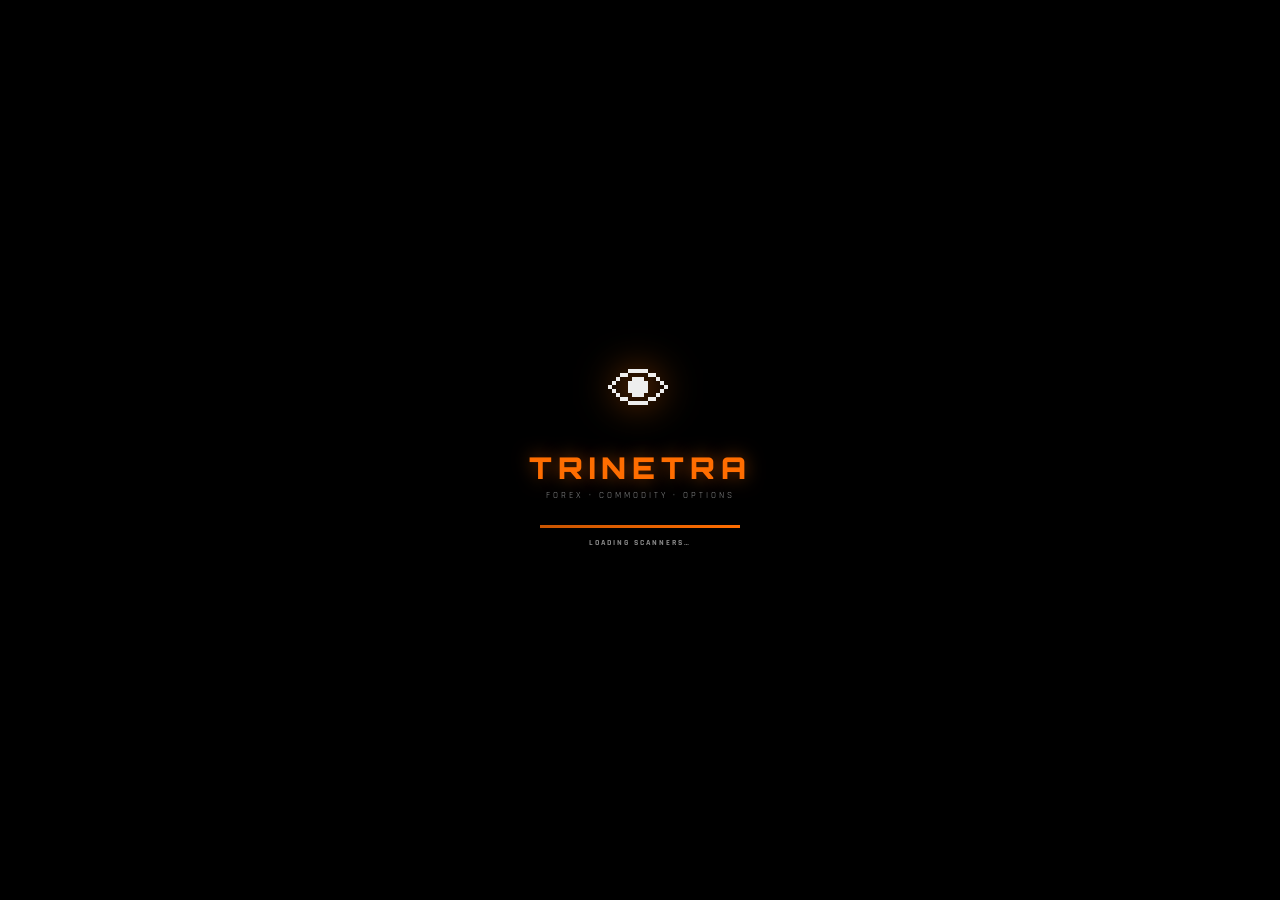
<file: index.html>
<!DOCTYPE html>
<html lang="en">
<head>
<meta charset="UTF-8">
<meta name="viewport" content="width=device-width, initial-scale=1.0, user-scalable=no">
<meta name="theme-color" content="#000000">
<title>TRINETRA — Mogal Industries · Raksha</title>

<!-- FONTS -->
<link rel="preconnect" href="https://fonts.googleapis.com">
<link rel="preconnect" href="https://fonts.gstatic.com" crossorigin>
<link href="https://fonts.googleapis.com/css2?family=Rajdhani:wght@500;600;700;800&family=Orbitron:wght@700;800;900&family=Inter:wght@400;500;600&display=swap" rel="stylesheet">

<!-- ALL CSS FILES -->
<link rel="stylesheet" href="css/style.css">
<link rel="stylesheet" href="css/login.css">
<link rel="stylesheet" href="css/home.css">
<link rel="stylesheet" href="css/power.css">
<link rel="stylesheet" href="css/scanner.css">
<link rel="stylesheet" href="css/chart.css">
<link rel="stylesheet" href="css/chart_addon.css">
<link rel="stylesheet" href="css/watchlist.css">
<link rel="stylesheet" href="css/admin.css">
<link rel="stylesheet" href="css/admin_addon.css">
<link rel="stylesheet" href="css/pages.css">

<style>
/* SPLASH (initial load) */
#splash{position:fixed;inset:0;background:#000;display:flex;flex-direction:column;align-items:center;justify-content:center;z-index:99999;transition:opacity .4s}
#splash.hide{opacity:0;pointer-events:none}
.sp-eye{font-size:64px;filter:drop-shadow(0 0 18px rgba(255,109,0,.7));animation:spFloat 2s ease-in-out infinite}
@keyframes spFloat{0%,100%{transform:translateY(0) scale(1)}50%{transform:translateY(-8px) scale(1.05)}}
.sp-name{font-family:'Orbitron',sans-serif;font-size:30px;font-weight:900;color:var(--gold);letter-spacing:6px;margin-top:14px;text-shadow:0 0 18px rgba(255,109,0,.5)}
.sp-tag{font-size:9px;color:var(--dim);letter-spacing:3px;margin-top:4px}
.sp-bar{width:200px;height:3px;background:var(--bg4);margin-top:24px;overflow:hidden;position:relative}
.sp-fill{position:absolute;top:0;left:0;bottom:0;background:linear-gradient(90deg,var(--gold2),var(--gold));width:0;animation:spLoad 1.5s ease-out forwards;box-shadow:0 0 8px rgba(255,109,0,.6)}
@keyframes spLoad{0%{width:0}100%{width:100%}}
.sp-status{font-size:8px;color:var(--dim);letter-spacing:2px;margin-top:10px;font-family:'Rajdhani',sans-serif;font-weight:700}

/* PAGE LOADER FALLBACK */
.page-loader{display:flex;flex-direction:column;align-items:center;justify-content:center;height:100%;color:var(--dim);gap:12px}
.page-loader-spin{width:32px;height:32px;border:3px solid var(--border);border-top-color:var(--gold);animation:spin .8s linear infinite;border-radius:50%}
.page-error{padding:20px;text-align:center;color:#ff3d3d;font-size:12px;letter-spacing:1px}

/* PANIC OVERLAY */
.panic-overlay{position:fixed;inset:0;background:rgba(139,0,0,.95);display:none;align-items:center;justify-content:center;flex-direction:column;gap:16px;z-index:5000;padding:20px}
.panic-overlay.show{display:flex}
.panic-icon{font-size:60px;animation:shake .4s ease infinite alternate}
@keyframes shake{0%{transform:rotate(-5deg)}100%{transform:rotate(5deg)}}
.panic-txt{font-family:'Orbitron',sans-serif;font-size:18px;color:#fff;font-weight:800;letter-spacing:2px;text-align:center}
.panic-sub{font-size:11px;color:rgba(255,255,255,.75);text-align:center;line-height:1.5}
.panic-count{font-family:'Orbitron',sans-serif;font-size:24px;color:#ff6b6b;font-weight:800}
.panic-close{margin-top:6px;background:rgba(255,255,255,.15);border:1px solid rgba(255,255,255,.3);color:#fff;padding:10px 24px;font-size:11px;cursor:pointer;font-family:'Rajdhani',sans-serif;letter-spacing:1.5px;font-weight:700}
</style>
</head>
<body>

<!-- SPLASH SCREEN -->
<div id="splash">
  <div class="sp-eye">👁</div>
  <div class="sp-name">TRINETRA</div>
  <div class="sp-tag">FOREX · COMMODITY · OPTIONS</div>
  <div class="sp-bar"><div class="sp-fill"></div></div>
  <div class="sp-status" id="spStatus">INITIALIZING SCANNERS…</div>
</div>

<!-- PANIC OVERLAY -->
<div class="panic-overlay" id="panicOv">
  <div class="panic-icon">🚨</div>
  <div class="panic-txt">PANIC EXIT TRIGGERED</div>
  <div class="panic-sub">सभी Positions Cut हो रही हैं<br>All Open Positions Closing NOW</div>
  <div class="panic-count" id="panicCount">Closing in 5...</div>
  <button class="panic-close" onclick="closePanic()">✕ CANCEL</button>
</div>

<!-- TOAST -->
<div class="toast" id="toast"></div>

<!-- MAIN APP -->
<div class="app" id="app">

  <!-- TOPBAR removed — each page has its own -->

  <!-- SWIPER (holds dynamically loaded page fragments) -->
  <div class="swiper" id="swiper">
    <div class="page" id="page-login"><div class="page-loader"><div class="page-loader-spin"></div><div>Loading Login…</div></div></div>
    <div class="page" id="page-home"><div class="page-loader"><div class="page-loader-spin"></div><div>Loading Home…</div></div></div>
    <div class="page" id="page-power"><div class="page-loader"><div class="page-loader-spin"></div><div>Loading Power…</div></div></div>
    <div class="page" id="page-signal"><div class="page-loader"><div class="page-loader-spin"></div><div>Loading Scanners…</div></div></div>
    <div class="page" id="page-chart"><div class="page-loader"><div class="page-loader-spin"></div><div>Loading Chart…</div></div></div>
    <div class="page" id="page-watchlist"><div class="page-loader"><div class="page-loader-spin"></div><div>Loading Watchlist…</div></div></div>
    <div class="page" id="page-admin"><div class="page-loader"><div class="page-loader-spin"></div><div>Loading Admin…</div></div></div>
  </div>

  <!-- PAGE INDICATOR DOTS -->
  <div class="dots" id="dots">
    <div class="dot active" data-page="login"></div>
    <div class="dot" data-page="home"></div>
    <div class="dot" data-page="power"></div>
    <div class="dot" data-page="signal"></div>
    <div class="dot" data-page="chart"></div>
    <div class="dot" data-page="watchlist"></div>
    <div class="dot" data-page="admin"></div>
  </div>

  <!-- BOTTOM NAV - 6 icons (login is hidden, accessed only initially) -->
  <div class="nav" id="nav">
    <button class="nav-btn active" data-page="home">
      <div class="nav-ico">🏠</div>
      <div class="nav-lbl">HOME</div>
    </button>
    <button class="nav-btn" data-page="power">
      <div class="nav-ico">⚡</div>
      <div class="nav-lbl">POWER</div>
    </button>
    <button class="nav-btn" data-page="signal">
      <div class="nav-ico">📡</div>
      <div class="nav-lbl">SIGNAL</div>
    </button>
    <button class="nav-btn" data-page="chart">
      <div class="nav-ico">📊</div>
      <div class="nav-lbl">CHART</div>
    </button>
    <button class="nav-btn" data-page="watchlist">
      <div class="nav-ico">⭐</div>
      <div class="nav-lbl">WATCH</div>
    </button>
    <button class="nav-btn" data-page="admin">
      <div class="nav-ico">⚙️</div>
      <div class="nav-lbl">ADMIN</div>
    </button>
  </div>

</div>

<!-- ========== APP CORE LOGIC ========== -->
<script>
/* ============================================================
   TRINETRA · Mogal Industries · Raksha · Author: Charan
   SPA loader for fragment-based pages
   ============================================================ */

const PAGES = ['login','home','power','signal','chart','watchlist','admin'];
const PAGE_TITLES = {
  login:'👁 TRINETRA',
  home:'👁 TRINETRA',
  power:'⚡ POWER CONTROL',
  signal:'📡 SCANNER MASTER',
  chart:'📊 LIVE CHART',
  watchlist:'⭐ WATCHLIST',
  admin:'⚙️ ADMIN PANEL'
};
const PAGE_STATUS = {
  login:'AUTH',
  home:'LIVE',
  power:'HYBRID',
  signal:'AI ACTIVE',
  chart:'LIVE',
  watchlist:'LIVE',
  admin:'CONFIG'
};

let currentPage = 'login';
let loaded = {};

/* TOAST */
function toast(msg, dur=2500) {
  const t = document.getElementById('toast');
  t.textContent = msg;
  t.classList.add('show');
  setTimeout(()=>t.classList.remove('show'), dur);
}

/* LOAD PAGE FRAGMENT */
async function loadPage(name) {
  if (loaded[name]) return true;
  const container = document.getElementById('page-' + name);
  if (!container) return false;
  try {
    const res = await fetch('pages/' + name + '.html', { cache: 'no-store' });
    if (!res.ok) throw new Error('HTTP ' + res.status);
    const html = await res.text();
    container.innerHTML = html;

    // Execute any inline <script> tags inside the loaded fragment
    container.querySelectorAll('script').forEach(oldScript => {
      const newScript = document.createElement('script');
      if (oldScript.src) {
        newScript.src = oldScript.src;
      } else {
        newScript.textContent = oldScript.textContent;
      }
      oldScript.parentNode.replaceChild(newScript, oldScript);
    });

    loaded[name] = true;
    return true;
  } catch (e) {
    container.innerHTML = `<div class="page-error">⚠ Could not load ${name}.html<br><small style="color:#666;font-size:10px">${e.message}</small></div>`;
    return false;
  }
}

/* LOAD EXTERNAL PAGE-SPECIFIC JS (if exists) */
const PAGE_JS = ['utils','data','navigation','app','login','home','power','scanner','chart','watchlist','admin'];
function loadAllJS() {
  return new Promise((resolve)=>{
    let remaining = PAGE_JS.length;
    if (remaining === 0) { resolve(); return; }
    PAGE_JS.forEach(name => {
      const s = document.createElement('script');
      s.src = 'js/' + name + '.js';
      s.async = false;
      s.onload = () => { if (--remaining === 0) resolve(); };
      s.onerror = () => { if (--remaining === 0) resolve(); }; // don't fail if missing
      document.body.appendChild(s);
    });
  });
}

/* NAVIGATE TO PAGE */
async function navTo(name) {
  if (!PAGES.includes(name)) return;

  // Load fragment if not loaded
  await loadPage(name);

  // Scroll the swiper to the page
  const idx = PAGES.indexOf(name);
  const swiper = document.getElementById('swiper');
  swiper.scrollTo({ left: swiper.clientWidth * idx, behavior: 'smooth' });

  currentPage = name;
  updateUI();
}

/* UPDATE TOPBAR + DOTS + NAV ACTIVE STATE */
function updateUI() {
  document.querySelectorAll('.dot').forEach(d => {
    d.classList.toggle('active', d.dataset.page === currentPage);
  });
  document.querySelectorAll('.nav-btn').forEach(b => {
    b.classList.toggle('active', b.dataset.page === currentPage);
  });

  // Hide nav+dots on login page (login is fullscreen)
  const isLogin = currentPage === 'login';
  document.getElementById('nav').style.display = isLogin ? 'none' : 'flex';
  document.getElementById('dots').style.display = isLogin ? 'none' : 'flex';

  // Fire page-specific event so each page's init() runs every time
  window.dispatchEvent(new CustomEvent('page:' + currentPage));
}

/* SWIPE DETECTION */
let swiperEl;
function setupSwipe() {
  swiperEl = document.getElementById('swiper');
  let scrollTimer;
  swiperEl.addEventListener('scroll', () => {
    clearTimeout(scrollTimer);
    scrollTimer = setTimeout(() => {
      const idx = Math.round(swiperEl.scrollLeft / swiperEl.clientWidth);
      const name = PAGES[idx];
      if (name && name !== currentPage) {
        currentPage = name;
        loadPage(name);
        updateUI();
      }
    }, 100);
  });
}

/* NAV BUTTON CLICKS */
document.addEventListener('click', e => {
  const navBtn = e.target.closest('.nav-btn');
  if (navBtn) { navTo(navBtn.dataset.page); return; }
  const dot = e.target.closest('.dot');
  if (dot) { navTo(dot.dataset.page); return; }
});

/* GLOBAL FUNCTIONS THAT LOGIN PAGE CALLS */
function doLogin() {
  toast('🔐 Authenticating…');
  setTimeout(() => {
    toast('✅ Welcome, Charan');
    setTimeout(() => navTo('home'), 800);
  }, 1200);
}
function doBio() {
  toast('🔐 Biometric scan…');
  setTimeout(() => {
    toast('✅ Bio unlock OK');
    setTimeout(() => navTo('home'), 800);
  }, 1100);
}
function panicExit() {
  document.getElementById('panicOv').classList.add('show');
  let count = 5;
  const el = document.getElementById('panicCount');
  el.textContent = 'Closing in ' + count + '...';
  const t = setInterval(() => {
    count--;
    if (count > 0) el.textContent = 'Closing in ' + count + '...';
    else { clearInterval(t); el.textContent = '✅ ALL POSITIONS CLOSED'; }
  }, 1000);
}
function closePanic() { document.getElementById('panicOv').classList.remove('show'); }

/* INIT */
async function init() {
  setupSwipe();

  // Update splash status
  const sp = document.getElementById('spStatus');
  sp.textContent = 'LOADING SCANNERS…';

  // Load login page first (visible immediately)
  await loadPage('login');

  // Pre-load other pages in background (so they're instant when swiped)
  setTimeout(() => {
    PAGES.filter(p => p !== 'login').forEach(p => loadPage(p));
  }, 300);

  // Load all JS modules (utils, data, etc.)
  await loadAllJS();

  // Hide splash after delay
  setTimeout(() => {
    document.getElementById('splash').classList.add('hide');
    updateUI();
  }, 1500);
}

window.addEventListener('DOMContentLoaded', init);

/* expose functions globally so fragment HTML onclick="..." works */
window.navTo = navTo;
window.doLogin = doLogin;
window.doBio = doBio;
window.panicExit = panicExit;
window.closePanic = closePanic;
window.toast = toast;
</script>

</body>
</html>
</file>
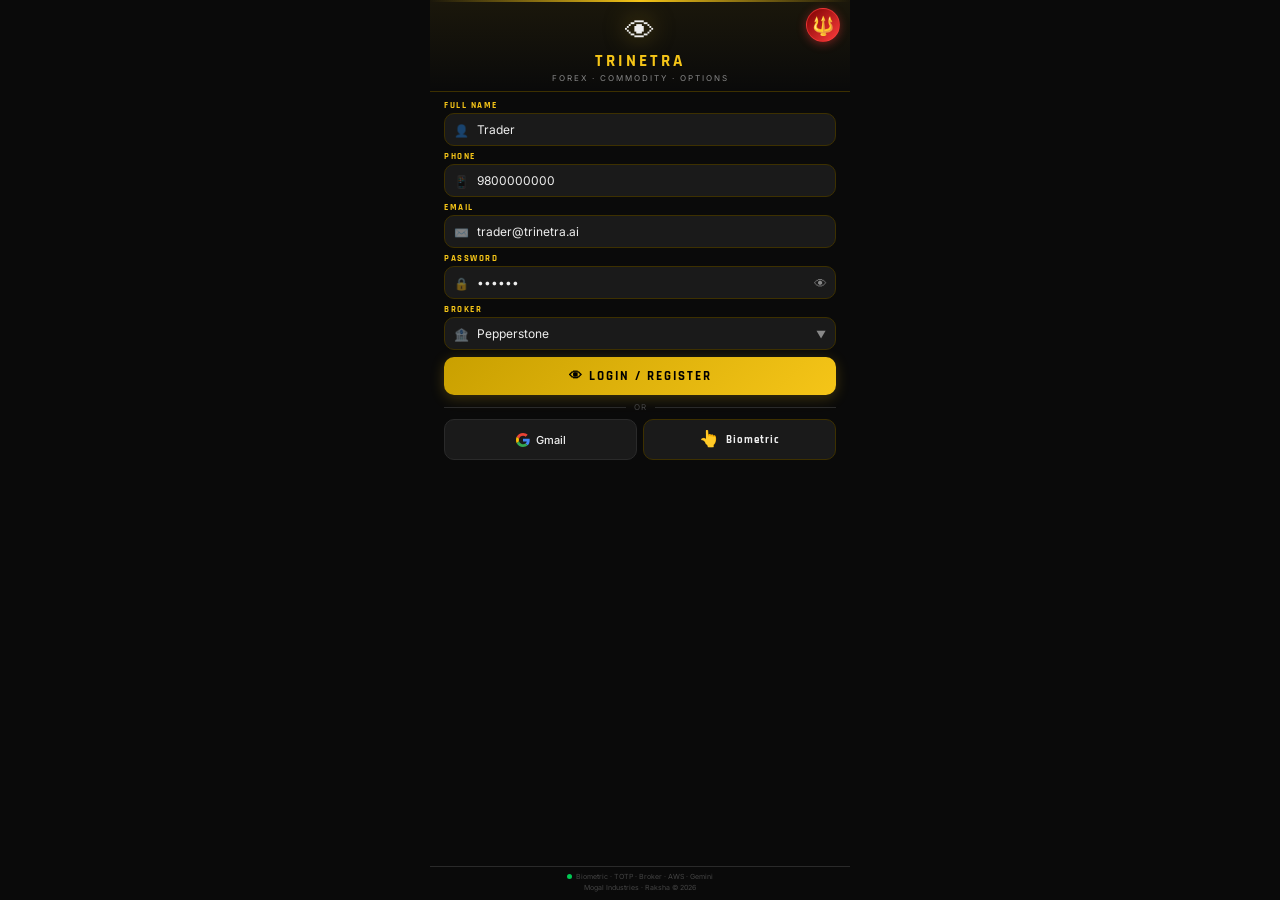
<file: trinetra_login-5.html>
<!DOCTYPE html>
<html lang="en">
<head>
<meta charset="UTF-8">
<meta name="viewport" content="width=device-width, initial-scale=1.0, user-scalable=no">
<title>Trinetra — Login</title>
<link href="https://fonts.googleapis.com/css2?family=Rajdhani:wght@500;600;700&family=Inter:wght@300;400;500&display=swap" rel="stylesheet">
<style>
* { margin:0; padding:0; box-sizing:border-box; -webkit-tap-highlight-color:transparent; }
:root {
  /* Original golden yellow — Trishul classic */
  --gold:#f5c518; --gold2:#c9a000;
  --bg:#0a0a0a; --bg3:#1a1a1a; --bg4:#222;
  --border:#2a2a2a; --bordergold:#3d3000;
  --text:#eee; --dim:#888; --dark:#444;
  --green:#00c853; --red:#ff3d3d;
  --r:10px;
}
html,body { height:100%; background:var(--bg); color:var(--text); font-family:'Inter',sans-serif; overflow:hidden; position:fixed; width:100%; }

.screen {
  height:100vh; max-width:420px; margin:0 auto;
  display:flex; flex-direction:column;
  background:var(--bg); overflow:hidden; position:relative;
}
.topline { position:absolute; top:0; left:0; right:0; height:2px; background:linear-gradient(90deg,transparent,var(--gold),transparent); z-index:5; }

/* PANIC TRISHUL ICON — top-right corner */
.panic-trishul {
  position:absolute; top:8px; right:10px; z-index:10;
  width:34px; height:34px;
  background:linear-gradient(135deg,#7a0000,var(--red));
  border:1px solid rgba(255,61,61,0.6);
  border-radius:50%;
  display:flex; align-items:center; justify-content:center;
  font-size:18px; cursor:pointer;
  box-shadow:0 2px 10px rgba(255,61,61,0.4);
  animation:panicPulse 2s ease-in-out infinite;
}
.panic-trishul:active { transform:scale(0.92); }
@keyframes panicPulse {
  0%,100% { box-shadow:0 2px 10px rgba(255,61,61,0.35); }
  50% { box-shadow:0 2px 16px rgba(255,61,61,0.7); }
}

/* HEADER */
.header {
  flex-shrink:0; text-align:center;
  padding:12px 20px 8px;
  background:linear-gradient(180deg,rgba(245,197,24,0.07) 0%,transparent 100%);
  border-bottom:1px solid var(--bordergold);
}
.trinetra { font-size:30px; display:inline-block; margin-bottom:2px;
  filter:drop-shadow(0 0 12px rgba(245,197,24,0.5));
  animation:float 3s ease-in-out infinite; }
@keyframes float { 0%,100%{transform:translateY(0)} 50%{transform:translateY(-4px)} }
.app-name { font-family:'Rajdhani',sans-serif; font-size:17px; font-weight:700; color:var(--gold); letter-spacing:3px; }
.app-sub { font-size:8px; color:var(--dim); letter-spacing:2px; margin-top:1px; }

/* FORM */
.form-area {
  flex:1; padding:8px 14px 6px;
  display:flex; flex-direction:column; gap:5px;
  overflow:hidden; min-height:0;
}

.label { font-family:'Rajdhani',sans-serif; font-size:9px; font-weight:700; color:var(--gold); letter-spacing:1.5px; margin-bottom:2px; display:block; }
.input-wrap { position:relative; }
.ico { position:absolute; left:10px; top:50%; transform:translateY(-50%); font-size:12px; opacity:0.45; pointer-events:none; }
.finput {
  width:100%; background:var(--bg3); border:1px solid var(--bordergold);
  border-radius:var(--r); padding:8px 10px 8px 32px;
  color:var(--text); font-size:12px; outline:none;
  transition:border-color 0.2s,box-shadow 0.2s; font-family:'Inter',sans-serif;
}
.finput:focus { border-color:var(--gold); box-shadow:0 0 0 2px rgba(245,197,24,0.08); }
.finput::placeholder { color:var(--dark); font-size:11px; }
.eye { position:absolute; right:9px; top:50%; transform:translateY(-50%);
  background:none; border:none; color:var(--dim); font-size:13px; cursor:pointer; }

.broker-select {
  width:100%; background:var(--bg3); border:1px solid var(--bordergold);
  border-radius:var(--r); padding:8px 32px 8px 32px;
  color:var(--text); font-size:12px; outline:none; cursor:pointer;
  appearance:none; -webkit-appearance:none; font-family:'Inter',sans-serif;
}
.broker-select:focus { border-color:var(--gold); }
.barrow { position:absolute; right:10px; top:50%; transform:translateY(-50%); font-size:10px; color:var(--dim); pointer-events:none; }

/* LOGIN BTN */
.btn-login {
  width:100%; background:linear-gradient(135deg,var(--gold2),var(--gold));
  color:#000; border:none; border-radius:var(--r);
  padding:11px; font-size:13px; font-weight:700; cursor:pointer;
  font-family:'Rajdhani',sans-serif; letter-spacing:2px;
  box-shadow:0 3px 14px rgba(245,197,24,0.22);
  display:flex; align-items:center; justify-content:center; gap:8px;
  margin-top:2px;
}
.btn-login:active { transform:scale(0.98); }

/* DIVIDER */
.divider { display:flex; align-items:center; gap:8px; margin:2px 0; }
.dline { flex:1; height:1px; background:var(--border); }
.dtxt { font-size:8px; color:var(--dark); letter-spacing:1px; white-space:nowrap; }

/* GOOGLE + BIOMETRIC ROW */
.social-row { display:grid; grid-template-columns:1fr 1fr; gap:6px; }

.btn-google {
  display:flex; align-items:center; justify-content:center; gap:6px;
  background:var(--bg3); border:1px solid var(--border); border-radius:var(--r);
  padding:9px 8px; color:var(--text); font-size:11px; cursor:pointer;
  font-family:'Inter',sans-serif; transition:all 0.2s; font-weight:500;
}
.btn-google:active { border-color:#4285F4; background:#0d1a2e; }

.btn-bio {
  display:flex; align-items:center; justify-content:center; gap:6px;
  background:var(--bg3); border:1px solid var(--bordergold); border-radius:var(--r);
  padding:9px 8px; color:var(--text); font-size:11px; cursor:pointer;
  font-family:'Rajdhani',sans-serif; font-weight:700; letter-spacing:1px;
  animation:bioBorder 2.5s ease-in-out infinite; transition:all 0.2s;
}
.btn-bio:active { border-color:var(--gold); background:rgba(245,197,24,0.08); }
@keyframes bioBorder {
  0%,100% { box-shadow:0 0 0 0 rgba(245,197,24,0.3); }
  50% { box-shadow:0 0 0 4px rgba(245,197,24,0); }
}
.bio-finger { font-size:16px; animation:pulse 1.8s ease-in-out infinite; }
@keyframes pulse { 0%,100%{transform:scale(1)} 50%{transform:scale(1.12)} }

/* FOOTER */
.footer {
  flex-shrink:0; text-align:center;
  padding:5px 16px 8px; border-top:1px solid var(--border);
}
.footer-secure { display:flex; align-items:center; justify-content:center; gap:4px; font-size:7px; color:var(--dark); }
.sdot { width:5px; height:5px; border-radius:50%; background:var(--green); }

/* OVERLAYS */
.overlay { position:fixed; inset:0; background:rgba(0,0,0,0.9);
  display:none; align-items:center; justify-content:center; flex-direction:column; gap:14px; z-index:100; }
.overlay.show { display:flex; }
.spinner { width:42px; height:42px; border:3px solid var(--border); border-top-color:var(--gold); border-radius:50%; animation:spin 0.8s linear infinite; }
@keyframes spin { to{transform:rotate(360deg)} }
.ov-text { font-family:'Rajdhani',sans-serif; font-size:13px; color:var(--gold); letter-spacing:2px; }

.success-icon { font-size:52px; animation:popIn 0.4s ease; }
@keyframes popIn { 0%{transform:scale(0)} 80%{transform:scale(1.1)} 100%{transform:scale(1)} }
.success-txt { font-family:'Rajdhani',sans-serif; font-size:18px; color:var(--green); font-weight:700; letter-spacing:2px; }
.success-sub { font-size:11px; color:var(--dim); }

/* PANIC OVERLAY */
.panic-overlay { position:fixed; inset:0; background:rgba(139,0,0,0.95);
  display:none; align-items:center; justify-content:center; flex-direction:column; gap:16px; z-index:200; }
.panic-overlay.show { display:flex; }
.panic-icon { font-size:60px; animation:shake 0.4s ease infinite alternate; }
@keyframes shake { 0%{transform:rotate(-5deg)} 100%{transform:rotate(5deg)} }
.panic-txt { font-family:'Rajdhani',sans-serif; font-size:22px; color:#fff; font-weight:700; letter-spacing:2px; text-align:center; }
.panic-sub { font-size:12px; color:rgba(255,255,255,0.7); text-align:center; }
.panic-close { margin-top:8px; background:rgba(255,255,255,0.15); border:1px solid rgba(255,255,255,0.3); color:#fff; border-radius:var(--r); padding:10px 24px; font-size:12px; cursor:pointer; font-family:'Rajdhani',sans-serif; letter-spacing:1px; }

.toast { position:fixed; bottom:18px; left:50%; transform:translateX(-50%);
  background:var(--bg3); border:1px solid var(--bordergold); border-radius:30px;
  padding:7px 16px; font-size:11px; display:none; white-space:nowrap; z-index:300; }
.toast.show { display:block; }
</style>
</head>
<body>

<!-- LOADING -->
<div class="overlay" id="loadOv">
  <div class="spinner"></div>
  <div class="ov-text" id="loadTxt">VERIFYING...</div>
</div>

<!-- SUCCESS -->
<div class="overlay" id="successOv">
  <div class="success-icon">✅</div>
  <div class="success-txt">LOGIN SUCCESS</div>
  <div class="success-sub" id="successSub">Welcome back!</div>
</div>

<!-- PANIC OVERLAY -->
<div class="panic-overlay" id="panicOv">
  <div class="panic-icon">🚨</div>
  <div class="panic-txt">PANIC EXIT TRIGGERED!</div>
  <div class="panic-sub">सभी Positions Cut हो रही हैं...<br>All Open Positions Closing NOW</div>
  <div style="font-family:'Rajdhani',sans-serif;font-size:28px;color:#ff6b6b;font-weight:700" id="panicCount">Closing...</div>
  <button class="panic-close" onclick="closePanic()">✕ CANCEL / DISMISS</button>
</div>

<div class="toast" id="toast"></div>

<div class="screen">
  <div class="topline"></div>

  <!-- 🔱 PANIC TRISHUL — top right corner -->
  <div class="panic-trishul" onclick="doPanic()" title="Panic Exit — All Close">🔱</div>

  <!-- HEADER -->
  <div class="header">
    <div class="trinetra">👁</div>
    <div class="app-name">TRINETRA</div>
    <div class="app-sub">FOREX · COMMODITY · OPTIONS</div>
  </div>

  <!-- FORM -->
  <div class="form-area">

    <div>
      <label class="label">FULL NAME</label>
      <div class="input-wrap">
        <span class="ico">👤</span>
        <input class="finput" type="text" id="fullName" placeholder="Enter your full name" value="Trader">
      </div>
    </div>

    <div>
      <label class="label">PHONE</label>
      <div class="input-wrap">
        <span class="ico">📱</span>
        <input class="finput" type="tel" id="phone" placeholder="+1 XXX XXX XXXX" value="9800000000">
      </div>
    </div>

    <div>
      <label class="label">EMAIL</label>
      <div class="input-wrap">
        <span class="ico">✉️</span>
        <input class="finput" type="email" id="email" placeholder="your@email.com" value="trader@trinetra.ai">
      </div>
    </div>

    <div>
      <label class="label">PASSWORD</label>
      <div class="input-wrap">
        <span class="ico">🔒</span>
        <input class="finput" type="password" id="password" placeholder="Enter password" value="raksha">
        <button class="eye" onclick="togglePass()" id="eyeBtn">👁</button>
      </div>
    </div>

    <div>
      <label class="label">BROKER</label>
      <div class="input-wrap">
        <span class="ico">🏦</span>
        <select class="broker-select" id="brokerSel">
          <option value="">-- Choose Your Broker --</option>
          <option>OANDA</option>
          <option>Interactive Brokers</option>
          <option>IG Markets</option>
          <option>FOREX.com</option>
          <option selected>Pepperstone</option>
          <option>IC Markets</option>
          <option>Saxo Bank</option>
          <option>FXCM</option>
          <option>Binance (Crypto)</option>
          <option>Coinbase (Crypto)</option>
          <option>Yahoo Finance API</option>
        </select>
        <span class="barrow">▼</span>
      </div>
    </div>

    <!-- LOGIN -->
    <button class="btn-login" onclick="doLogin()">👁 LOGIN / REGISTER</button>

    <!-- DIVIDER -->
    <div class="divider">
      <div class="dline"></div>
      <div class="dtxt">OR</div>
      <div class="dline"></div>
    </div>

    <!-- GOOGLE + BIOMETRIC -->
    <div class="social-row">
      <button class="btn-google" onclick="doGoogle()">
        <svg width="14" height="14" viewBox="0 0 48 48">
          <path fill="#EA4335" d="M24 9.5c3.54 0 6.71 1.22 9.21 3.6l6.85-6.85C35.9 2.38 30.47 0 24 0 14.62 0 6.51 5.38 2.56 13.22l7.98 6.19C12.43 13.72 17.74 9.5 24 9.5z"/>
          <path fill="#4285F4" d="M46.98 24.55c0-1.57-.15-3.09-.38-4.55H24v9.02h12.94c-.58 2.96-2.26 5.48-4.78 7.18l7.73 6c4.51-4.18 7.09-10.36 7.09-17.65z"/>
          <path fill="#FBBC05" d="M10.53 28.59c-.48-1.45-.76-2.99-.76-4.59s.27-3.14.76-4.59l-7.98-6.19C.92 16.46 0 20.12 0 24c0 3.88.92 7.54 2.56 10.78l7.97-6.19z"/>
          <path fill="#34A853" d="M24 48c6.48 0 11.93-2.13 15.89-5.81l-7.73-6c-2.18 1.48-4.97 2.31-8.16 2.31-6.26 0-11.57-4.22-13.47-9.91l-7.98 6.19C6.51 42.62 14.62 48 24 48z"/>
        </svg>
        Gmail
      </button>
      <button class="btn-bio" onclick="doBio()">
        <span class="bio-finger">👆</span>
        Biometric
      </button>
    </div>

  </div>

  <!-- FOOTER -->
  <div class="footer">
    <div class="footer-secure">
      <div class="sdot"></div>
      <span>Biometric · TOTP · Broker · AWS · Gemini</span>
    </div>
    <div style="font-size:7px;color:var(--dark);margin-top:2px">Mogal Industries · Raksha © 2026</div>
  </div>

</div>

<script>
function togglePass() {
  const i = document.getElementById('password'), b = document.getElementById('eyeBtn');
  i.type = i.type==='password'?'text':'password';
  b.textContent = i.type==='password'?'👁':'🙈';
}
function toast(msg) {
  const t = document.getElementById('toast');
  t.textContent = msg; t.classList.add('show');
  setTimeout(()=>t.classList.remove('show'), 2500);
}
function loading(txt) {
  document.getElementById('loadTxt').textContent = txt;
  document.getElementById('loadOv').classList.add('show');
}
function hideLoad() { document.getElementById('loadOv').classList.remove('show'); }
function success(name) {
  document.getElementById('successSub').textContent = 'Welcome, ' + name + ' 👁';
  document.getElementById('successOv').classList.add('show');
}
function doLogin() {
  if (!document.getElementById('fullName').value.trim()) { toast('⚠️ Enter full name'); return; }
  if (!document.getElementById('phone').value.trim()) { toast('⚠️ Enter phone number'); return; }
  if (!document.getElementById('email').value.trim()) { toast('⚠️ Enter email ID'); return; }
  if (!document.getElementById('password').value) { toast('⚠️ Enter password'); return; }
  if (!document.getElementById('brokerSel').value) { toast('⚠️ Select a broker'); return; }
  const name = document.getElementById('fullName').value.trim().split(' ')[0];
  loading('LAYER 1 — BIOMETRIC...');
  setTimeout(()=>{
    loading('LAYER 2 — TOTP CHECK...');
    setTimeout(()=>{
      loading('LAYER 3 — BROKER HANDSHAKE...');
      setTimeout(()=>{ hideLoad(); success(name); }, 900);
    }, 800);
  }, 800);
}
function doGoogle() {
  loading('GOOGLE AUTH...');
  setTimeout(()=>{ hideLoad(); success('Charan'); }, 1400);
}
function doBio() {
  loading('🔐 BIOMETRIC SCAN...');
  setTimeout(()=>{ hideLoad(); success('Charan'); }, 1200);
}
function doPanic() {
  document.getElementById('panicOv').classList.add('show');
  let count = 5;
  const el = document.getElementById('panicCount');
  el.textContent = 'Closing in ' + count + '...';
  const t = setInterval(()=>{
    count--;
    if (count > 0) { el.textContent = 'Closing in ' + count + '...'; }
    else { clearInterval(t); el.textContent = '✅ ALL POSITIONS CLOSED'; }
  }, 1000);
}
function closePanic() {
  document.getElementById('panicOv').classList.remove('show');
}
</script>
</body>
</html>
</file>
<file: css/style.css>
/* ================================================
   TRINETRA — Master Stylesheet
   Mogal Industries · Raksha · Author: Charan
   
   ⚡ COLOR THEME SWITCHER ⚡
   Default = Orange. To change theme, just swap
   the :root block below with one of the alternatives
   ================================================ */

*{margin:0;padding:0;box-sizing:border-box;-webkit-tap-highlight-color:transparent;font-family:'Rajdhani',sans-serif;border-radius:0!important}

/* ================================================
   🟠 ACTIVE THEME — ORANGE (default)
   ================================================ */
:root{
  --gold:#ff6d00;
  --gold2:#c95400;
  --bg:#000;
  --bg2:#0a0a0a;
  --bg3:#120b05;
  --bg4:#1a1208;
  --border:#2a1a0a;
  --bordergold:#4d2800;
  --text:#eee;
  --dim:#888;
  --green:#00c853;
  --red:#ff3d3d;
  --blue:#1976d2;
}

/* ================================================
   🟡 ALTERNATIVE THEME — GOLDEN YELLOW (classic Trishul)
   To use: comment out the orange :root above,
   then remove /* and */ around this block:

/*
:root{
  --gold:#f5c518;
  --gold2:#c9a000;
  --bg:#000;
  --bg2:#0a0a0a;
  --bg3:#0c0c08;
  --bg4:#1a1500;
  --border:#2a2200;
  --bordergold:#3d3000;
  --text:#eee;
  --dim:#888;
  --green:#00c853;
  --red:#ff3d3d;
  --blue:#1976d2;
}
*/

/* ================================================
   🔵 ALTERNATIVE THEME — ELECTRIC BLUE
/*
:root{
  --gold:#00b8ff;
  --gold2:#0080cc;
  --bg:#000;
  --bg2:#050a10;
  --bg3:#080d18;
  --bg4:#0c1a2a;
  --border:#1a2840;
  --bordergold:#003a5a;
  --text:#eee;
  --dim:#7080a0;
  --green:#00c853;
  --red:#ff3d3d;
  --blue:#1976d2;
}
*/

/* ================================================
   🟢 ALTERNATIVE THEME — MATRIX GREEN
/*
:root{
  --gold:#00ff88;
  --gold2:#00aa5a;
  --bg:#000;
  --bg2:#020a05;
  --bg3:#051a0d;
  --bg4:#0a2516;
  --border:#1a3a25;
  --bordergold:#005a30;
  --text:#eee;
  --dim:#5a8070;
  --green:#00ff88;
  --red:#ff3d3d;
  --blue:#1976d2;
}
*/

/* ================================================
   🔴 ALTERNATIVE THEME — CRIMSON RED
/*
:root{
  --gold:#ff2a5a;
  --gold2:#a01030;
  --bg:#000;
  --bg2:#0a0506;
  --bg3:#180a0d;
  --bg4:#2a0e15;
  --border:#3a1a20;
  --bordergold:#5a0a1a;
  --text:#eee;
  --dim:#8a6065;
  --green:#00c853;
  --red:#ff3d3d;
  --blue:#1976d2;
}
*/

/* ================================================
   LIGHT MODE (toggle by adding class="light" to body)
   ================================================ */
body.light{
  --bg:#fff5ee;
  --bg2:#fff;
  --bg3:#fff0e5;
  --bg4:#ffe4d0;
  --border:#d0b0a0;
  --bordergold:#c95400;
  --text:#222;
  --dim:#666;
}

html,body{height:100%;background:var(--bg);color:var(--text);overflow:hidden;transition:.3s}

/* APP CONTAINER */
.app{height:100vh;max-width:430px;margin:0 auto;display:flex;flex-direction:column;background:var(--bg);position:relative;overflow:hidden}

/* SWIPE CONTAINER - LEFT/RIGHT */
.swiper{flex:1;display:flex;overflow-x:auto;overflow-y:hidden;scroll-snap-type:x mandatory;scroll-behavior:smooth;-webkit-overflow-scrolling:touch;scrollbar-width:none}
.swiper::-webkit-scrollbar{display:none}
.page{flex:0 0 100%;width:100%;height:100%;scroll-snap-align:start;scroll-snap-stop:always;display:flex;flex-direction:column;overflow-y:auto;overflow-x:hidden}
.page::-webkit-scrollbar{display:none}

/* PAGE INDICATOR DOTS */
.dots{flex-shrink:0;display:flex;justify-content:center;gap:6px;padding:6px;background:var(--bg2);border-top:1px solid var(--border)}
.dot{width:7px;height:7px;background:var(--border);transition:.3s;border-radius:50%!important}
.dot.active{background:var(--gold);width:22px;border-radius:3px!important}

/* BOTTOM NAV - 6 ICONS */
.nav{flex-shrink:0;display:flex;background:var(--bg2);border-top:2px solid var(--gold);height:60px}
.nav-btn{flex:1;display:flex;flex-direction:column;align-items:center;justify-content:center;gap:3px;cursor:pointer;background:none;border:none;padding:6px 2px;color:var(--dim)}
.nav-btn:active{background:var(--bg3)}
.nav-btn.active{color:var(--gold)}
.nav-btn.active .nav-ico{filter:drop-shadow(0 0 6px var(--gold))}
.nav-ico{font-size:22px;line-height:1}
.nav-lbl{font-size:9px;font-weight:800;letter-spacing:.5px}

/* TOPBAR */
.topbar{flex-shrink:0;background:var(--bg2);border-bottom:2px solid var(--gold);padding:10px 14px;display:flex;align-items:center;justify-content:space-between}
.tb-title{font-family:'Orbitron',sans-serif;font-size:14px;font-weight:900;color:var(--gold);letter-spacing:2px}
.tb-pill{display:flex;align-items:center;gap:5px;font-size:9px;color:var(--dim)}
.live-dot{width:6px;height:6px;background:var(--green);animation:blink 1s infinite;border-radius:50%!important}

/* COMMON */
.up{color:var(--green)}.dn{color:var(--red)}
@keyframes blink{0%,100%{opacity:1}50%{opacity:.3}}
@keyframes spin{to{transform:rotate(360deg)}}

/* TOAST */
.toast{position:fixed;top:20px;left:50%;transform:translateX(-50%);background:var(--bg3);border:1px solid var(--bordergold);padding:10px 18px;font-size:12px;color:var(--text);z-index:9999;display:none;max-width:90%;text-align:center}
.toast.show{display:block}
</file>
<file: css/login.css>
/* LOGIN PAGE */
.login{height:100%;display:flex;flex-direction:column;background:var(--bg);overflow-y:auto}
.lg-head{text-align:center;padding:30px 20px 18px;background:linear-gradient(180deg,rgba(255,109,0,.08),transparent);border-bottom:1px solid var(--bordergold)}
.lg-eye{font-size:48px;display:inline-block;margin-bottom:8px;filter:drop-shadow(0 0 16px rgba(255,109,0,.6));animation:float 3s ease-in-out infinite}
@keyframes float{0%,100%{transform:translateY(0)}50%{transform:translateY(-6px)}}
.lg-name{font-size:24px;font-weight:800;color:var(--gold);letter-spacing:4px}
.lg-sub{font-size:10px;color:var(--dim);letter-spacing:2px;margin-top:4px}
.lg-form{flex:1;padding:18px 20px;display:flex;flex-direction:column;gap:11px}
.lg-lbl{font-size:10px;font-weight:800;color:var(--gold);letter-spacing:1.5px;margin-bottom:5px;display:block}
.lg-wrap{position:relative}
.lg-ico{position:absolute;left:12px;top:50%;transform:translateY(-50%);font-size:14px;opacity:.5;pointer-events:none}
.lg-inp{width:100%;background:var(--bg3);border:1px solid var(--bordergold);padding:12px 12px 12px 38px;color:var(--text);font-size:13px;outline:none;font-family:'Inter',sans-serif}
.lg-inp:focus{border-color:var(--gold)}
.lg-sel{width:100%;background:var(--bg3);border:1px solid var(--bordergold);padding:12px 38px 12px 38px;color:var(--text);font-size:13px;outline:none;cursor:pointer;appearance:none;-webkit-appearance:none}
.lg-arr{position:absolute;right:14px;top:50%;transform:translateY(-50%);font-size:11px;color:var(--dim);pointer-events:none}
.lg-btn{width:100%;background:linear-gradient(135deg,var(--gold2),var(--gold));color:#000;border:none;padding:14px;font-size:15px;font-weight:800;cursor:pointer;letter-spacing:2px;box-shadow:0 4px 20px rgba(255,109,0,.3)}
.lg-div{display:flex;align-items:center;gap:10px;margin:4px 0}
.lg-dl{flex:1;height:1px;background:var(--border)}
.lg-dt{font-size:10px;color:var(--dim);letter-spacing:1px}
.lg-alt{display:grid;grid-template-columns:1fr 1fr;gap:8px}
.lg-altb{display:flex;align-items:center;justify-content:center;gap:7px;background:var(--bg3);border:1px solid var(--border);padding:11px;color:var(--text);font-size:12px;cursor:pointer}
.lg-bio{display:flex;align-items:center;justify-content:center;gap:14px;background:var(--bg3);border:1px solid var(--bordergold);padding:11px 16px}
.lg-biob{width:48px;height:48px;background:var(--bg);border:2px solid var(--bordergold);display:flex;align-items:center;justify-content:center;font-size:24px;cursor:pointer;animation:bio 2.5s ease-in-out infinite}
@keyframes bio{0%,100%{box-shadow:0 0 0 0 rgba(255,109,0,.3)}50%{box-shadow:0 0 0 8px rgba(255,109,0,0)}}
.lg-panic{width:100%;background:linear-gradient(135deg,#8b0000,var(--red));color:#fff;border:none;padding:13px;font-size:13px;font-weight:800;cursor:pointer;letter-spacing:2px}
.lg-foot{flex-shrink:0;text-align:center;padding:8px 20px 14px;border-top:1px solid var(--border)}
.lg-sec{display:flex;align-items:center;justify-content:center;gap:5px;font-size:9px;color:var(--dim)}
.s-dot{width:5px;height:5px;background:var(--green);animation:blink 1s infinite;border-radius:50%!important}
</file>
<file: css/home.css>
/* ═══════════════════════════════════════════════
   HOME PAGE STYLES
   ═══════════════════════════════════════════════ */

/* Ticker */
.ticker {
  flex-shrink:0;
  background:#0f0500;
  border-bottom:1px solid #ff6d0030;
  overflow:hidden;
  height:22px;
  display:flex;
  align-items:center;
}

.ticker-inner {
  display:flex;
  white-space:nowrap;
  animation:tick 28s linear infinite;
}

@keyframes tick {
  0% { transform:translateX(0); }
  100% { transform:translateX(-50%); }
}

.ti {
  padding:0 14px;
  font-size:10px;
  font-weight:600;
  color:#555;
}

/* Gemini Bar */
.gemini-bar {
  flex-shrink:0;
  background:#0f0500;
  border-bottom:1px solid #ff6d0020;
  padding:3px 8px;
  display:flex;
  align-items:center;
  gap:6px;
}

.g-txt {
  font-size:9px;
  color:#555;
  letter-spacing:1px;
  flex:1;
  overflow:hidden;
  white-space:nowrap;
  text-overflow:ellipsis;
}

.g-time {
  font-size:9px;
  color:#333;
}

/* Title Box */
.title-box {
  flex-shrink:0;
  margin:6px 6px 0;
  border:2px solid var(--gold);
  padding:8px 10px;
  display:flex;
  align-items:center;
  justify-content:center;
  gap:10px;
  background:#100500;
}

.title-text {
  font-family:'Orbitron',sans-serif;
  font-size:18px;
  font-weight:900;
  color:var(--gold);
  letter-spacing:4px;
}

/* Top Indices (4 boxes) */
.top-indices {
  flex-shrink:0;
  display:grid;
  grid-template-columns:repeat(4,1fr);
  gap:3px;
  margin:4px 6px 0;
}

.idx-box {
  background:var(--bg3);
  border:1px solid var(--border);
  padding:7px 3px;
  text-align:center;
  cursor:pointer;
}

.idx-box:active { border-color:var(--gold); }

.idx-name {
  font-size:8px;
  color:var(--dim);
  letter-spacing:0.5px;
  margin-bottom:2px;
}

.idx-val {
  font-size:13px;
  font-weight:700;
  color:var(--text);
}

.idx-chg {
  font-size:9px;
  margin-top:1px;
}

/* Quick Stats Row */
.signal-row {
  flex-shrink:0;
  display:grid;
  grid-template-columns:repeat(5,1fr);
  gap:3px;
  margin:4px 6px 0;
}

.sig-box {
  background:var(--bg4);
  border:1px solid var(--border);
  padding:5px 2px;
  text-align:center;
}

.sig-label {
  font-size:7px;
  color:var(--dim);
  margin-bottom:2px;
}

.sig-val {
  font-size:11px;
  font-weight:700;
  color:var(--gold);
}

/* Sector Heatmap */
.sector-label {
  flex-shrink:0;
  padding:4px 8px 3px;
  font-size:9px;
  color:var(--dim);
  letter-spacing:1.5px;
  font-weight:700;
}

.sector-grid {
  flex:1;
  display:grid;
  grid-template-columns:repeat(3,1fr);
  gap:3px;
  margin:0 6px 0;
  overflow:hidden;
}

.sec-box {
  border:1px solid transparent;
  padding:0;
  display:flex;
  flex-direction:column;
  align-items:center;
  justify-content:center;
  gap:1px;
  cursor:pointer;
  min-height:0;
}

.sec-box:active { filter:brightness(1.3); }

.sec-name {
  font-size:11px;
  font-weight:700;
  color:#fff;
}

.sec-stats {
  font-size:9px;
  display:flex;
  gap:5px;
}

.s-up { color:#00ff88; }
.s-dn { color:#ff8888; }

/* Heatmap colors (green to red gradient) */
.sc-0  { background:#0a3a1a; border-color:#00c853; }
.sc-1  { background:#083018; border-color:#009940; }
.sc-2  { background:#082818; border-color:#007030; }
.sc-3  { background:#0a2010; border-color:#005020; }
.sc-4  { background:#101800; border-color:#304000; }
.sc-5  { background:#181200; border-color:#403000; }
.sc-6  { background:#200a00; border-color:#602000; }
.sc-7  { background:#2a0600; border-color:#801000; }
.sc-8  { background:#300400; border-color:#990800; }
.sc-9  { background:#380200; border-color:#bb0404; }
.sc-10 { background:#3a0000; border-color:#cc0000; }
.sc-11 { background:#3d0000; border-color:#dd0000; }

/* Sector Drill Down */
.drill-bg {
  position:fixed;
  inset:0;
  background:var(--bg);
  display:none;
  flex-direction:column;
  z-index:900;
  max-width:430px;
  margin:0 auto;
}

.drill-bg.show { display:flex; }

.drill-header {
  background:#100500;
  border-bottom:2px solid var(--gold);
  padding:12px 14px;
  display:flex;
  align-items:center;
  gap:12px;
  flex-shrink:0;
}

.drill-back {
  font-size:22px;
  cursor:pointer;
  color:var(--gold);
}

.drill-title-big {
  font-family:'Orbitron',sans-serif;
  font-size:14px;
  color:var(--gold);
  letter-spacing:2px;
}

.drill-count {
  margin-left:auto;
  font-size:11px;
}

.drill-list {
  flex:1;
  overflow-y:auto;
  padding:6px;
  scrollbar-width:none;
}

.drill-list::-webkit-scrollbar { display:none; }

.d-item {
  display:flex;
  justify-content:space-between;
  align-items:center;
  padding:10px 12px;
  margin-bottom:4px;
  border:1px solid transparent;
}

.d-item.green-item {
  background:#083018;
  border-color:#009940;
}

.d-item.red-item {
  background:#300400;
  border-color:#880000;
}

.d-name-big {
  font-size:14px;
  font-weight:700;
}

.d-price-big {
  font-size:15px;
  font-weight:700;
  font-family:'Orbitron',sans-serif;
}

.d-chg-big {
  font-size:10px;
  margin-top:2px;
  text-align:right;
}

/* Index Modal */
.index-modal-grid {
  display:grid;
  grid-template-columns:1fr 1fr;
  gap:8px;
}

.m-box {
  background:#100500;
  border:1px solid var(--border);
  padding:12px;
  text-align:center;
}

.m-label {
  font-size:9px;
  color:var(--dim);
  letter-spacing:1px;
  margin-bottom:4px;
}

.m-val-big {
  font-size:20px;
  font-weight:700;
  color:var(--text);
  font-family:'Orbitron',sans-serif;
}
</file>
<file: css/power.css>
/* ═══════════════════════════════════════════════
   POWER CONTROL PANEL STYLES
   ═══════════════════════════════════════════════ */

.pc-main {
  flex:1;
  display:flex;
  flex-direction:column;
  padding:6px;
  gap:6px;
  overflow:hidden;
}

/* Power Box Wrapper */
.pb-wrap {
  flex:1;
  display:flex;
  flex-direction:column;
  border:1px solid var(--bordergold);
  background:var(--bg2);
  overflow:hidden;
}

.pb-head {
  background:var(--bg3);
  color:var(--gold);
  text-align:center;
  padding:7px;
  font-size:11px;
  font-weight:700;
  letter-spacing:2px;
  border-bottom:1px solid var(--bordergold);
  flex-shrink:0;
  display:flex;
  justify-content:space-between;
  align-items:center;
}

.pb-head-title { flex:1; text-align:center; }

.prob-chip {
  background:var(--green);
  color:#000;
  padding:3px 10px;
  font-size:10px;
  font-weight:800;
  letter-spacing:1px;
}

.pb-body {
  flex:1;
  display:flex;
  flex-direction:column;
  padding:7px;
  gap:6px;
  overflow:hidden;
}

/* Mode Tabs */
.mode-grid {
  display:grid;
  grid-template-columns:repeat(4,1fr);
  gap:4px;
  flex-shrink:0;
}

.mode-btn {
  background:var(--bg3);
  border:1px solid var(--border);
  padding:7px 2px;
  text-align:center;
  cursor:pointer;
}

.mode-btn.active {
  border-color:var(--gold);
  background:#1a0d00;
}

.mode-icon { font-size:14px; }

.mode-name {
  font-size:9px;
  font-weight:700;
  color:var(--gold);
  margin-top:3px;
  letter-spacing:0.5px;
}

/* Inputs */
.input-row {
  display:grid;
  grid-template-columns:1.3fr 1fr 0.8fr 0.8fr 0.8fr 0.8fr auto;
  gap:3px;
  flex-shrink:0;
}

.inp {
  width:100%;
  background:var(--bg3);
  border:1px solid var(--bordergold);
  padding:7px 4px;
  color:var(--text);
  font-size:10px;
  text-align:center;
  outline:none;
}

.inp:focus { border-color:var(--gold); }

.scan-btn {
  background:linear-gradient(135deg, var(--gold2), var(--gold));
  color:#000;
  padding:7px 11px;
  font-weight:800;
  font-size:10px;
  border:none;
  cursor:pointer;
  white-space:nowrap;
  letter-spacing:1px;
}

.candle-row {
  display:grid;
  grid-template-columns:1fr 1fr;
  gap:3px;
  flex-shrink:0;
}

/* Result Row */
.result-row {
  flex:1;
  display:grid;
  grid-template-columns:1.2fr 1fr;
  gap:6px;
  min-height:0;
}

.r-left {
  background:var(--bg3);
  border:1px solid var(--bordergold);
  padding:10px;
  text-align:center;
  display:flex;
  flex-direction:column;
  justify-content:center;
  gap:6px;
}

.r-stock {
  font-size:16px;
  font-weight:800;
  color:var(--gold);
  font-family:'Orbitron',sans-serif;
  letter-spacing:1px;
}

.r-mode {
  font-size:9px;
  color:var(--dim);
  letter-spacing:1.5px;
}

.sig-bars {
  display:flex;
  justify-content:center;
  gap:5px;
  margin:6px 0;
}

.sig-bar {
  width:22px;
  height:26px;
  background:var(--bg4);
  border:1px solid var(--border);
}

.on-green {
  background:var(--green) !important;
  border-color:var(--green) !important;
}
.on-blue {
  background:var(--blue) !important;
  border-color:var(--blue) !important;
}
.on-orange {
  background:var(--orange) !important;
  border-color:var(--orange) !important;
}
.on-yellow {
  background:var(--gold) !important;
  border-color:var(--gold) !important;
}

.r-signal { font-size:12px; font-weight:800; }
.r-note { font-size:10px; font-weight:600; }
.r-audio { font-size:9px; color:var(--dim); }

/* Probability Bar */
.prob-wrap { margin-top:4px; }
.prob-label {
  font-size:8px;
  color:var(--dim);
  letter-spacing:1.5px;
  margin-bottom:3px;
}
.prob-bar {
  height:4px;
  background:var(--bg4);
  border:1px solid var(--border);
  overflow:hidden;
}
.prob-fill {
  height:100%;
  background:linear-gradient(90deg, var(--orange), var(--green));
  transition:width 0.5s;
}

/* Entry/SL/Active SL */
.ee-col {
  display:flex;
  flex-direction:column;
  gap:5px;
}

.ee-cell {
  background:var(--bg3);
  border:1px solid;
  padding:10px 8px;
  text-align:center;
  flex:1;
  display:flex;
  flex-direction:column;
  justify-content:center;
  gap:3px;
}

.ee-lbl {
  font-size:8px;
  font-weight:700;
  letter-spacing:1.5px;
}

.ee-val {
  font-size:15px;
  font-weight:800;
  font-family:'Orbitron',sans-serif;
}

/* Live Stats Row */
.stats-row {
  display:grid;
  grid-template-columns:repeat(3,1fr);
  gap:4px;
  flex-shrink:0;
}

.stat-box {
  background:var(--bg3);
  border:1px solid var(--border);
  padding:7px 4px;
  text-align:center;
}

.stat-lbl {
  font-size:8px;
  color:var(--dim);
  letter-spacing:1px;
}

.stat-val {
  font-size:12px;
  font-weight:800;
  font-family:'Orbitron',sans-serif;
  margin-top:2px;
}

.pop-btn-power {
  width:100%;
  padding:8px;
  background:linear-gradient(135deg, var(--gold2), var(--gold));
  color:#000;
  font-weight:800;
  font-size:11px;
  border:none;
  cursor:pointer;
  letter-spacing:2px;
  flex-shrink:0;
}

/* ─── 3 INTELLIGENCE METERS ─── */
.meters-row {
  flex:0 0 130px;
  display:grid;
  grid-template-columns:repeat(3,1fr);
  gap:5px;
}

.meter-box {
  border:1px solid var(--bordergold);
  background:var(--bg2);
  display:flex;
  flex-direction:column;
  overflow:hidden;
  position:relative;
}

.meter-box.alert {
  border-color:var(--green);
  animation:volAlert 0.8s infinite;
}

@keyframes volAlert {
  0%,100% { box-shadow:0 0 0 0 rgba(0,200,83,0.4); }
  50% { box-shadow:0 0 0 6px rgba(0,200,83,0); }
}

.m-head {
  background:var(--bg3);
  padding:5px;
  text-align:center;
  border-bottom:1px solid var(--border);
  font-size:10px;
  color:var(--gold);
  font-weight:700;
  letter-spacing:1px;
  flex-shrink:0;
}

.m-body {
  flex:1;
  padding:7px 5px;
  display:flex;
  flex-direction:column;
  align-items:center;
  justify-content:space-around;
  gap:3px;
  overflow:hidden;
}

.m-val {
  font-size:15px;
  font-weight:800;
  color:var(--text);
  font-family:'Orbitron',sans-serif;
}

.m-sub {
  font-size:9px;
  color:var(--dim);
  text-align:center;
}

.m-badge {
  font-size:9px;
  font-weight:700;
  padding:3px 8px;
  border:1px solid;
  letter-spacing:0.5px;
}

.b-buy {
  color:var(--green);
  border-color:var(--green);
  background:#002a14;
}

.b-sell {
  color:var(--red);
  border-color:var(--red);
  background:#2a0000;
}

.b-wait {
  color:var(--orange);
  border-color:var(--orange);
  background:#2a0e00;
}

/* Secure Bar */
.secure-bar-wrap {
  width:100%;
  padding:0 3px;
}

.secure-bar {
  height:7px;
  background:var(--bg4);
  border:1px solid var(--border);
  position:relative;
  overflow:hidden;
}

.secure-fill {
  height:100%;
  background:linear-gradient(90deg, var(--orange), var(--green));
  transition:width 0.5s;
}

.secure-line {
  position:absolute;
  top:-1px;
  bottom:-1px;
  width:2px;
  background:var(--gold);
  left:65%;
}

/* Volume Bars */
.vol-bars {
  display:flex;
  gap:2px;
  align-items:flex-end;
  height:32px;
}

.vol-bar {
  width:5px;
  background:var(--green);
}

.vol-bar.red { background:var(--red); }

/* Time Frame Tiles */
.tf-boxes {
  display:flex;
  gap:3px;
}

.tf-tile {
  padding:4px 5px;
  font-size:9px;
  font-weight:700;
  border:1px solid;
  text-align:center;
  min-width:32px;
}

.tf-tile .tf-time {
  font-size:7px;
  opacity:0.7;
}

.tf-bull {
  background:#002a14;
  border-color:var(--green);
  color:var(--green);
}

.tf-bear {
  background:#2a0000;
  border-color:var(--red);
  color:var(--red);
}

/* Sound Pulse */
.sound-pulse {
  position:absolute;
  top:4px;
  right:4px;
  width:8px;
  height:8px;
  background:var(--green);
  border-radius:50% !important;
  display:none;
}

.sound-pulse.on {
  display:block;
  animation:soundBlink 0.3s infinite;
}

@keyframes soundBlink {
  0%,100% { opacity:1; transform:scale(1); }
  50% { opacity:0.5; transform:scale(1.5); }
}
</file>
<file: css/scanner.css>
/* ═══════════════════════════════════════════════
   SIGNAL / SCANNER PAGE STYLES
   ═══════════════════════════════════════════════ */

.scanner-grid {
  flex:1;
  display:grid;
  grid-template-columns:repeat(3,1fr);
  grid-template-rows:repeat(3,1fr);
  border:2px solid var(--gold);
  margin:4px;
  overflow:hidden;
}

.sc-box-scanner {
  background:var(--bg);
  border:1px solid #2a1a0a;
  display:flex;
  flex-direction:column;
  align-items:center;
  justify-content:center;
  gap:5px;
  cursor:pointer;
  position:relative;
  overflow:hidden;
}

.sc-box-scanner:active { background:#1a0d00; }

.sc-box-scanner::after {
  content:'';
  position:absolute;
  top:0;
  left:15%;
  right:15%;
  height:1px;
  background:linear-gradient(90deg, transparent, var(--gold), transparent);
}

.scn-icon {
  font-size:22px;
  filter:drop-shadow(0 0 6px rgba(255,109,0,0.5));
  line-height:1;
}

.scn-tag {
  font-size:7px;
  font-weight:700;
  color:var(--gold);
  letter-spacing:2px;
  opacity:0.8;
}

.scn-name {
  font-size:12px;
  font-weight:700;
  color:var(--text);
  text-align:center;
  line-height:1.2;
  padding:0 4px;
}

.scn-live {
  display:flex;
  align-items:center;
  gap:3px;
  font-size:8px;
  color:var(--dim);
}

.live-dot {
  width:5px;
  height:5px;
  background:var(--green);
  animation:blink 1.5s infinite;
}

/* Scanner Performance Modal */
.stats-grid4 {
  display:grid;
  grid-template-columns:repeat(4,1fr);
  gap:5px;
  margin-bottom:10px;
}

.sg-box {
  background:var(--bg3);
  border:1px solid var(--border);
  padding:8px 4px;
  text-align:center;
}

.sg-lbl {
  font-size:7px;
  color:var(--dim);
  letter-spacing:1px;
  margin-bottom:3px;
}

.sg-val {
  font-size:18px;
  font-weight:700;
}

.sv-gold { color:var(--gold); }
.sv-green { color:var(--green); }
.sv-red { color:var(--red); }
.sv-orange { color:var(--orange); }

.ratio-row {
  display:flex;
  align-items:center;
  gap:8px;
  margin-bottom:10px;
}

.ratio-bar {
  flex:1;
  height:10px;
  background:#0a0500;
  border:1px solid var(--border);
  overflow:hidden;
}

.ratio-fill {
  height:100%;
  background:linear-gradient(90deg, var(--green), #00ff7a);
  transition:width 0.8s;
}

.ratio-pct {
  font-size:12px;
  font-weight:700;
  color:var(--green);
}

.breakdown-row {
  display:grid;
  grid-template-columns:1fr 1fr;
  gap:6px;
  margin-bottom:10px;
}

.bk-box {
  background:#0a0500;
  border:1px solid var(--border);
  padding:10px;
  text-align:center;
  position:relative;
}

.bk-box.buy-box {
  border-color:#004a20;
  background:#001a0a;
}

.bk-box.sell-box {
  border-color:#4a0000;
  background:#1a0000;
}

.bk-lbl {
  font-size:8px;
  letter-spacing:2px;
  margin-bottom:4px;
}

.bk-box.buy-box .bk-lbl { color:var(--green); }
.bk-box.sell-box .bk-lbl { color:var(--red); }

.bk-count {
  font-size:26px;
  font-weight:700;
}

.bk-box.buy-box .bk-count { color:var(--green); }
.bk-box.sell-box .bk-count { color:var(--red); }

.crit-list {
  display:flex;
  flex-direction:column;
  gap:6px;
}

.crit-row-in {
  display:flex;
  justify-content:space-between;
  align-items:center;
  padding:10px 12px;
  background:var(--bg3);
  border:1px solid var(--border);
}

.crit-row-in.pass {
  border-color:var(--green);
  background:#002a14;
}

.crit-name-in {
  font-size:11px;
  font-weight:700;
}

.crit-val-in {
  font-size:11px;
  font-weight:800;
  color:var(--green);
}
</file>
<file: css/chart.css>
/* ═══════════════════════════════════════════════
   CHART PAGE STYLES
   ═══════════════════════════════════════════════ */

.chart-header {
  flex-shrink:0;
  background:var(--bg2);
  border-bottom:1px solid var(--gold);
  padding:10px 14px;
  display:flex;
  justify-content:space-between;
  align-items:flex-start;
}

.ch-left {
  display:flex;
  flex-direction:column;
  gap:4px;
}

.stock-name-big {
  font-family:'Orbitron',sans-serif;
  font-size:20px;
  font-weight:900;
  color:var(--gold);
  letter-spacing:2px;
}

.stock-legend {
  display:flex;
  gap:12px;
  font-size:9px;
  color:var(--dim);
}

.legend-item {
  display:flex;
  align-items:center;
  gap:4px;
}

.leg-line {
  width:14px;
  height:2px;
  background:var(--gold);
}

.leg-line.dashed {
  background:repeating-linear-gradient(
    90deg,
    #64b5f6 0 4px,
    transparent 4px 7px
  );
}

.ch-right {
  text-align:right;
}

.stock-price-big {
  font-family:'Orbitron',sans-serif;
  font-size:22px;
  font-weight:900;
}

.stock-chg {
  font-size:11px;
  margin-top:2px;
}

.stock-fv {
  font-size:9px;
  color:var(--dim);
  margin-top:3px;
}

.stock-fv b {
  color:var(--gold);
}

/* Timeframe + Search Row */
.tf-row {
  flex-shrink:0;
  display:flex;
  gap:4px;
  padding:8px 10px;
  background:var(--bg2);
  border-bottom:1px solid var(--border);
  align-items:center;
}

.tf-btn {
  padding:5px 12px;
  background:var(--bg3);
  border:1px solid var(--border);
  color:var(--dim);
  font-size:11px;
  font-weight:700;
  cursor:pointer;
  letter-spacing:0.5px;
}

.tf-btn.active {
  background:var(--gold);
  color:#000;
  border-color:var(--gold);
}

.stock-search {
  flex:1;
  margin-left:4px;
  background:var(--bg3);
  border:1px solid var(--bordergold);
  padding:5px 10px;
  color:var(--gold);
  font-size:11px;
  font-weight:700;
  letter-spacing:1px;
  text-align:center;
  outline:none;
  min-width:0;
}

.stock-search:focus { border-color:var(--gold); }

/* Chart Wrap */
.chart-wrap {
  flex:1;
  background:var(--bg);
  position:relative;
  overflow:hidden;
  border-bottom:1px solid var(--border);
  min-height:0;
}

.chart-svg {
  width:100%;
  height:100%;
  display:block;
}

.chart-price-label {
  position:absolute;
  right:4px;
  top:50%;
  background:var(--gold);
  color:#000;
  padding:3px 8px;
  font-size:11px;
  font-weight:800;
  font-family:'Orbitron',sans-serif;
  transform:translateY(-50%);
  z-index:5;
}

/* Zoom Bar */
.zoom-bar {
  flex-shrink:0;
  background:var(--bg2);
  padding:5px 10px;
  display:flex;
  justify-content:space-between;
  align-items:center;
  border-bottom:1px solid var(--border);
}

.zoom-info {
  font-size:10px;
  color:var(--dim);
}

.zoom-btns {
  display:flex;
  gap:4px;
}

.zoom-btn {
  width:26px;
  height:22px;
  background:var(--bg3);
  border:1px solid var(--border);
  color:var(--text);
  font-size:14px;
  font-weight:700;
  cursor:pointer;
}

.zoom-btn.minus {
  color:var(--red);
  border-color:var(--red);
}

.zoom-btn.plus {
  color:var(--green);
  border-color:var(--green);
}

/* Indicators Grid (16 cells, 4×4) */
.ind-grid {
  flex-shrink:0;
  display:grid;
  grid-template-columns:repeat(4,1fr);
  gap:0;
  border-bottom:1px solid var(--border);
}

.ind-cell {
  padding:6px 4px;
  text-align:center;
  border:1px solid var(--border);
  background:var(--bg2);
}

.ind-cell.buy {
  background:#002a14;
  border-color:var(--green);
}

.ind-cell.sell {
  background:#2a0000;
  border-color:var(--red);
}

.ind-cell.ntrl {
  background:var(--bg3);
  border-color:var(--bordergold);
}

.ind-name {
  font-size:8px;
  font-weight:700;
  letter-spacing:0.5px;
}

.ind-cell.buy .ind-name { color:#66ff99; }
.ind-cell.sell .ind-name { color:#ff8888; }
.ind-cell.ntrl .ind-name { color:var(--gold); }

.ind-val {
  font-size:12px;
  font-weight:800;
  color:var(--text);
  font-family:'Orbitron',sans-serif;
  margin-top:1px;
}

.ind-sig {
  font-size:8px;
  font-weight:700;
  margin-top:1px;
  letter-spacing:1px;
}

.ind-cell.buy .ind-sig { color:var(--green); }
.ind-cell.sell .ind-sig { color:var(--red); }
.ind-cell.ntrl .ind-sig { color:var(--dim); }
</file>
<file: css/chart_addon.css>
/* ═══════════════════════════════════════════════
   CHART PAGE - extra styles
   ADD this to your existing chart.css
   (paste at the END of chart.css, don't replace)
   ═══════════════════════════════════════════════ */

.ch-mid {
  display: flex;
  align-items: center;
  justify-content: center;
}
.ch-pill {
  background: var(--bg3);
  border: 1px solid var(--bordergold);
  padding: 5px 10px;
  font-size: 10px;
  font-weight: 700;
  color: var(--gold);
  letter-spacing: 1px;
}
.ch-fv {
  font-size: 9px;
  color: var(--dim);
  margin-top: 3px;
  letter-spacing: 0.5px;
}
.ch-fv span { color: var(--gold); font-weight: 700; }

/* Force chart SVG black background — fixes white chart issue */
.ch-svg, #chSvg {
  background: #000 !important;
  display: block;
  width: 100%;
}
.ch-wrap {
  background: #000;
  position: relative;
}
</file>
<file: css/watchlist.css>
/* ═══════════════════════════════════════════════
   WATCHLIST PAGE STYLES
   ═══════════════════════════════════════════════ */

.wl-controls {
  flex-shrink:0;
  padding:8px 10px;
  background:var(--bg2);
  border-bottom:1px solid var(--border);
  display:flex;
  gap:8px;
  align-items:center;
}

.search-input {
  flex:1;
  background:var(--bg3);
  border:1px solid var(--bordergold);
  padding:6px 10px;
  color:var(--text);
  font-size:11px;
  outline:none;
}

.search-input:focus { border-color:var(--gold); }

.sort-btn {
  background:var(--gold);
  color:#000;
  padding:6px 12px;
  border:none;
  cursor:pointer;
  font-weight:800;
  font-size:10px;
  letter-spacing:1px;
}

/* Table Header */
.table-head {
  flex-shrink:0;
  display:grid;
  grid-template-columns:0.5fr 1.5fr 1.2fr 0.8fr 0.9fr 0.7fr;
  background:var(--bg3);
  border-bottom:2px solid var(--gold);
  border-top:1px solid var(--bordergold);
}

.th-cell {
  padding:10px 4px;
  text-align:center;
  font-size:10px;
  font-weight:700;
  color:var(--gold);
  letter-spacing:1px;
  border-right:1px solid var(--bordergold);
}

.th-cell:last-child { border-right:none; }

/* Table Body (Scrollable) */
.table-body {
  flex:1;
  overflow-y:auto;
  background:var(--bg);
  scrollbar-width:thin;
  scrollbar-color:var(--gold) var(--bg3);
}

.table-body::-webkit-scrollbar { width:4px; }
.table-body::-webkit-scrollbar-track { background:var(--bg3); }
.table-body::-webkit-scrollbar-thumb { background:var(--gold); }

.tr-row {
  display:grid;
  grid-template-columns:0.5fr 1.5fr 1.2fr 0.8fr 0.9fr 0.7fr;
  border-bottom:1px solid var(--border);
}

.tr-row:active { background:#1a0d00; }

.td-cell {
  padding:12px 4px;
  text-align:center;
  font-size:12px;
  font-weight:700;
  border-right:1px solid var(--border);
  display:flex;
  align-items:center;
  justify-content:center;
}

.td-cell:last-child { border-right:none; }

.td-num {
  color:var(--text);
  font-weight:600;
  font-size:11px;
}

.td-stock {
  color:var(--gold);
  cursor:pointer;
  font-weight:800;
}

.td-price {
  color:var(--text);
  cursor:pointer;
  font-family:'Orbitron',sans-serif;
  font-size:11px;
}

.td-scan {
  color:var(--orange);
  cursor:pointer;
  font-weight:700;
  font-size:11px;
}

.td-sig.buy {
  color:var(--green);
  font-weight:800;
}

.td-sig.sell {
  color:var(--red);
  font-weight:800;
}

.td-score {
  color:var(--gold);
  font-family:'Orbitron',sans-serif;
  font-weight:800;
  font-size:13px;
}

/* Trade Setup Popup */
.trade-grid {
  display:grid;
  grid-template-columns:1fr 1fr;
  gap:6px;
}

.tr-gbox {
  background:var(--bg3);
  border:1px solid;
  padding:12px 8px;
  text-align:center;
}

.tr-gbox.entry { border-color:var(--gold); }
.tr-gbox.exit { border-color:#2979FF; }
.tr-gbox.sl { border-color:var(--red); }
.tr-gbox.tsl { border-color:var(--orange); }
.tr-gbox.t1, .tr-gbox.t2 { border-color:var(--green); }
.tr-gbox.t3 {
  border-color:#00ff7a;
  background:#002a14;
}

.tr-gbox .tr-lbl-in {
  font-size:9px;
  letter-spacing:1.5px;
  font-weight:700;
  margin-bottom:4px;
}

.tr-gbox.entry .tr-lbl-in { color:var(--gold); }
.tr-gbox.exit .tr-lbl-in { color:#2979FF; }
.tr-gbox.sl .tr-lbl-in { color:var(--red); }
.tr-gbox.tsl .tr-lbl-in { color:var(--orange); }
.tr-gbox.t1 .tr-lbl-in,
.tr-gbox.t2 .tr-lbl-in,
.tr-gbox.t3 .tr-lbl-in { color:var(--green); }

.tr-gbox .tr-val-in {
  font-size:17px;
  font-weight:800;
  color:var(--text);
  font-family:'Orbitron',sans-serif;
}

/* OHLC Popup */
.ohlc-grid {
  display:grid;
  grid-template-columns:1fr 1fr;
  gap:6px;
}

.ohlc-box {
  background:var(--bg3);
  border:1px solid var(--bordergold);
  padding:14px 8px;
  text-align:center;
}

.ohlc-lbl {
  font-size:10px;
  color:var(--dim);
  letter-spacing:2px;
  margin-bottom:5px;
}

.ohlc-val {
  font-size:18px;
  font-weight:800;
  color:var(--text);
  font-family:'Orbitron',sans-serif;
}
</file>
<file: css/admin.css>
/* ═══════════════════════════════════════════════
   ADMIN / MASTER CONTROL PAGE STYLES
   ═══════════════════════════════════════════════ */

.ad-header {
  flex-shrink:0;
  background:var(--bg2);
  border-bottom:2px solid var(--gold);
  padding:12px 14px;
  text-align:center;
}

.ad-title {
  font-family:'Orbitron',sans-serif;
  font-size:16px;
  font-weight:900;
  color:var(--gold);
  letter-spacing:2.5px;
}

.ad-content {
  flex:1;
  padding:8px;
  display:flex;
  flex-direction:column;
  gap:7px;
  overflow:hidden;
}

/* Profile Card */
.profile-card {
  background:var(--bg3);
  border:1px solid var(--bordergold);
  padding:12px 14px;
  display:flex;
  justify-content:space-between;
  align-items:center;
  flex-shrink:0;
  position:relative;
  overflow:hidden;
}

.profile-card::before {
  content:'';
  position:absolute;
  top:0;
  left:0;
  right:0;
  height:2px;
  background:var(--gold);
}

.pr-left-wrap {
  display:flex;
  gap:12px;
  align-items:center;
  flex:1;
  min-width:0;
}

.pr-avatar {
  width:46px;
  height:46px;
  background:var(--gold);
  display:flex;
  align-items:center;
  justify-content:center;
  font-size:22px;
  font-weight:900;
  color:#000;
  font-family:'Orbitron',sans-serif;
  position:relative;
  flex-shrink:0;
}

.active-dot {
  position:absolute;
  bottom:-2px;
  right:-2px;
  width:12px;
  height:12px;
  background:var(--green);
  border:2px solid var(--bg3);
}

.pr-info {
  display:flex;
  flex-direction:column;
  gap:2px;
  min-width:0;
  flex:1;
}

.pr-id {
  font-family:'Orbitron',sans-serif;
  font-size:14px;
  font-weight:900;
  color:var(--gold);
  letter-spacing:1px;
}

.pr-status {
  font-size:9px;
  color:var(--green);
  font-weight:700;
  letter-spacing:1px;
  display:flex;
  align-items:center;
  gap:4px;
}

.active-ldot {
  width:5px;
  height:5px;
  background:var(--green);
  animation:blink 1.5s infinite;
}

.pr-contact {
  font-size:9px;
  color:var(--dim);
}

.theme-btn {
  background:var(--gold);
  color:#000;
  padding:9px 14px;
  border:none;
  cursor:pointer;
  font-weight:800;
  font-size:10px;
  letter-spacing:1.5px;
}

/* P&L Card */
.pnl-card {
  background:var(--bg3);
  border:1px solid var(--bordergold);
  padding:12px;
  flex-shrink:0;
}

.tabs {
  display:grid;
  grid-template-columns:repeat(3,1fr);
  gap:4px;
  margin-bottom:10px;
}

.tab {
  padding:8px;
  background:var(--bg4);
  border:1px solid var(--border);
  color:var(--gold);
  cursor:pointer;
  font-weight:700;
  font-size:10px;
  letter-spacing:1px;
}

.tab.active {
  background:var(--gold);
  color:#000;
  border-color:var(--gold);
}

.pnl-main {
  display:flex;
  justify-content:space-between;
  align-items:center;
  padding:4px 0;
}

.pnl-label {
  font-size:13px;
  font-weight:700;
  color:var(--text);
}

.pnl-value {
  font-family:'Orbitron',sans-serif;
  font-size:22px;
  font-weight:900;
  color:var(--green);
}

.pnl-stats {
  display:flex;
  justify-content:space-between;
  font-size:10px;
  color:var(--dim);
  margin-top:6px;
  padding-top:6px;
  border-top:1px solid var(--border);
}

.pnl-stats b {
  color:var(--green);
  font-weight:800;
}

/* Control Menu */
.ctrl-list {
  flex:1;
  display:flex;
  flex-direction:column;
  border:1px solid var(--bordergold);
  min-height:0;
  overflow:hidden;
}

.ctrl-item {
  background:var(--bg3);
  padding:12px 14px;
  display:flex;
  justify-content:space-between;
  align-items:center;
  border-bottom:1px solid var(--border);
  flex:1;
}

.ctrl-item:last-child { border-bottom:none; }

.ci-name {
  font-size:12px;
  font-weight:700;
  display:flex;
  align-items:center;
  gap:8px;
}

.ci-icon { font-size:16px; }

.go-btn {
  background:var(--blue);
  color:#fff;
  padding:7px 18px;
  border:none;
  cursor:pointer;
  font-weight:800;
  font-size:11px;
  letter-spacing:1px;
}

/* Action Buttons */
.pw-btn {
  width:100%;
  background:var(--blue);
  color:#fff;
  padding:11px;
  border:none;
  cursor:pointer;
  font-weight:800;
  font-size:11px;
  letter-spacing:1.5px;
  flex-shrink:0;
}

.logout-btn {
  width:100%;
  background:linear-gradient(135deg, #8b0000, var(--red));
  color:#fff;
  padding:13px;
  border:none;
  cursor:pointer;
  font-weight:900;
  font-size:12px;
  letter-spacing:2px;
  flex-shrink:0;
}
</file>
<file: css/admin_addon.css>
/* ═══════════════════════════════════════════════
   ADMIN PAGE - Quick Navigation styles
   ADD this to your existing admin.css
   (paste at the END of admin.css, don't replace)
   ═══════════════════════════════════════════════ */

/* Quick Navigation List */
.nav-list {
  display: flex;
  flex-direction: column;
  gap: 0;
  background: var(--bg2);
  border: 1px solid var(--border);
  margin-top: 10px;
}

.nav-row {
  display: flex;
  align-items: center;
  justify-content: space-between;
  padding: 14px 14px;
  border-bottom: 1px solid var(--border);
  cursor: pointer;
  transition: background 0.15s;
}
.nav-row:last-child { border-bottom: none; }
.nav-row:active { background: var(--bg3); }

.nav-row-l {
  display: flex;
  align-items: center;
  gap: 14px;
}

.nav-row-ic {
  font-size: 22px;
  line-height: 1;
}

.nav-row-name {
  font-family: 'Rajdhani', sans-serif;
  font-size: 13px;
  font-weight: 700;
  letter-spacing: 1.5px;
  color: var(--text);
}

.nav-go-btn {
  background: linear-gradient(135deg, #1976d2, #0d47a1);
  color: #fff;
  border: none;
  padding: 8px 18px;
  font-family: 'Rajdhani', sans-serif;
  font-size: 11px;
  font-weight: 800;
  letter-spacing: 1.5px;
  cursor: pointer;
  box-shadow: 0 2px 8px rgba(25, 118, 210, 0.3);
  pointer-events: none; /* row click handles navigation */
}
</file>
<file: css/pages.css>
/* HOME PAGE */
.ticker{flex-shrink:0;background:#0f0500;border-bottom:1px solid #ff6d0030;overflow:hidden;height:24px;display:flex;align-items:center}
.ticker-in{display:flex;white-space:nowrap;animation:tick 28s linear infinite}
@keyframes tick{0%{transform:translateX(0)}100%{transform:translateX(-50%)}}
.ti{padding:0 14px;font-size:10px;font-weight:600;color:#666}
.gem{flex-shrink:0;background:#0f0500;border-bottom:1px solid #ff6d0020;padding:4px 10px;display:flex;align-items:center;gap:6px}
.gem-txt{font-size:9px;color:#666;letter-spacing:1px;flex:1;overflow:hidden;white-space:nowrap;text-overflow:ellipsis}
.gem-time{font-size:9px;color:#444}
.title-box{flex-shrink:0;margin:6px;border:2px solid var(--gold);padding:10px;display:flex;align-items:center;justify-content:center;gap:12px;background:#100500}
.title-tx{font-family:'Orbitron',sans-serif;font-size:20px;font-weight:900;color:var(--gold);letter-spacing:5px}

.idx-grid{flex-shrink:0;display:grid;grid-template-columns:repeat(4,1fr);gap:4px;margin:0 6px}
.idx-box{background:var(--bg3);border:1px solid var(--border);padding:8px 4px;text-align:center;cursor:pointer}
.idx-box:active{border-color:var(--gold)}
.idx-name{font-size:9px;color:var(--dim);margin-bottom:3px;font-weight:700}
.idx-val{font-size:14px;font-weight:800;color:var(--text);font-family:'Orbitron',sans-serif}
.idx-chg{font-size:9px;margin-top:2px;font-weight:700}

.quick-row{flex-shrink:0;display:grid;grid-template-columns:repeat(5,1fr);gap:4px;margin:5px 6px 0}
.quick-box{background:var(--bg4);border:1px solid var(--border);padding:6px 3px;text-align:center}
.quick-lbl{font-size:8px;color:var(--dim);margin-bottom:2px;font-weight:700}
.quick-val{font-size:12px;font-weight:800;color:var(--gold);font-family:'Orbitron',sans-serif}
.quick-note{font-size:8px;color:var(--green);font-weight:700;margin-top:1px}

.sec-lbl{flex-shrink:0;padding:6px 10px 4px;font-size:10px;color:var(--dim);letter-spacing:1.5px;font-weight:700}
.sec-grid{flex:1;display:grid;grid-template-columns:repeat(3,1fr);gap:4px;margin:0 6px 6px;min-height:200px}
.sec-box{border:1px solid;padding:8px 4px;display:flex;flex-direction:column;align-items:center;justify-content:center;cursor:pointer;gap:2px}
.sec-box:active{filter:brightness(1.3)}
.sec-name{font-size:11px;font-weight:800;color:#fff;text-align:center}
.sec-stats{font-size:9px;display:flex;gap:5px;font-weight:700}
.s-up{color:#00ff88}.s-dn{color:#ff8888}
.sc-0{background:#0a3a1a;border-color:#00c853}.sc-1{background:#083018;border-color:#009940}
.sc-2{background:#082818;border-color:#007030}.sc-3{background:#0a2010;border-color:#005020}
.sc-4{background:#101800;border-color:#304000}.sc-5{background:#181200;border-color:#403000}
.sc-6{background:#200a00;border-color:#602000}.sc-7{background:#2a0600;border-color:#801000}
.sc-8{background:#300400;border-color:#990800}.sc-9{background:#380200;border-color:#bb0404}
.sc-10{background:#3a0000;border-color:#cc0000}.sc-11{background:#3d0000;border-color:#dd0000}

/* SIGNAL/SCANNER PAGE */
.scn-grid{flex:1;display:grid;grid-template-columns:repeat(3,1fr);grid-template-rows:repeat(3,1fr);gap:4px;padding:6px;min-height:400px}
.scn-box{background:var(--bg2);border:1px solid var(--bordergold);display:flex;flex-direction:column;align-items:center;justify-content:center;gap:4px;cursor:pointer;padding:8px;position:relative}
.scn-box:active{background:#1a0d00}
.scn-box::before{content:'';position:absolute;top:0;left:15%;right:15%;height:1px;background:linear-gradient(90deg,transparent,var(--gold),transparent)}
.scn-ico{font-size:24px;filter:drop-shadow(0 0 6px rgba(255,109,0,.5))}
.scn-tag{font-size:7px;font-weight:700;color:var(--gold);letter-spacing:2px}
.scn-name{font-size:11px;font-weight:800;color:var(--text);text-align:center;line-height:1.2}
.scn-live{display:flex;align-items:center;gap:3px;font-size:8px;color:var(--dim);font-weight:700}
.scn-dot{width:5px;height:5px;background:var(--green);animation:blink 1.5s infinite;border-radius:50%!important}

/* POWER PAGE */
.pw-main{flex:1;display:flex;flex-direction:column;padding:6px;gap:6px;overflow:hidden}
.pb{flex:1;display:flex;flex-direction:column;border:1px solid var(--bordergold);background:var(--bg2)}
.pb-head{background:var(--bg3);color:var(--gold);text-align:center;padding:8px;font-size:11px;font-weight:800;letter-spacing:2px;border-bottom:1px solid var(--bordergold);display:flex;justify-content:space-between;align-items:center}
.pb-ttl{flex:1;text-align:center}
.prob-c{background:var(--green);color:#000;padding:3px 10px;font-size:10px;font-weight:800}
.pb-body{flex:1;display:flex;flex-direction:column;padding:8px;gap:6px}
.modes{display:grid;grid-template-columns:repeat(4,1fr);gap:4px}
.mode{background:var(--bg3);border:1px solid var(--border);padding:8px 2px;text-align:center;cursor:pointer}
.mode.active{border-color:var(--gold);background:#1a0d00}
.mode-i{font-size:14px}
.mode-n{font-size:9px;font-weight:700;color:var(--gold);margin-top:3px}
.inp-row{display:grid;grid-template-columns:1.3fr 1fr .8fr .8fr .8fr .8fr auto;gap:3px}
.inp{width:100%;background:var(--bg3);border:1px solid var(--bordergold);padding:8px 4px;color:var(--text);font-size:10px;text-align:center;outline:none;font-weight:700}
.inp:focus{border-color:var(--gold)}
.run-btn{background:linear-gradient(135deg,var(--gold2),var(--gold));color:#000;padding:8px 12px;font-weight:800;font-size:10px;border:none;cursor:pointer;letter-spacing:1px}
.cdl{display:grid;grid-template-columns:1fr 1fr;gap:3px}
.res{flex:1;display:grid;grid-template-columns:1.2fr 1fr;gap:6px}
.res-l{background:var(--bg3);border:1px solid var(--bordergold);padding:10px;text-align:center;display:flex;flex-direction:column;justify-content:center;gap:6px}
.res-stk{font-size:16px;font-weight:800;color:var(--gold);font-family:'Orbitron',sans-serif}
.res-md{font-size:9px;color:var(--dim);letter-spacing:1.5px}
.bars{display:flex;justify-content:center;gap:5px;margin:4px 0}
.bar{width:22px;height:24px;background:var(--bg4);border:1px solid var(--border)}
.bar.on-g{background:var(--green);border-color:var(--green)}
.bar.on-b{background:var(--blue);border-color:var(--blue)}
.bar.on-o{background:var(--gold);border-color:var(--gold)}
.bar.on-y{background:#ffd700;border-color:#ffd700}
.res-sig{font-size:12px;font-weight:800}
.res-nt{font-size:10px;font-weight:700}
.res-au{font-size:9px;color:var(--dim)}
.cg{color:var(--green)!important}.cb{color:var(--blue)!important}.co{color:var(--gold)!important}.cy{color:#ffd700!important}
.prob{margin-top:4px}
.prob-l{font-size:8px;color:var(--dim);letter-spacing:1.5px;margin-bottom:3px}
.prob-bar{height:4px;background:var(--bg4);border:1px solid var(--border)}
.prob-fill{height:100%;background:linear-gradient(90deg,var(--gold),var(--green));transition:.5s}
.ee{display:flex;flex-direction:column;gap:5px}
.ee-c{background:var(--bg3);border:1px solid;padding:10px 8px;text-align:center;flex:1;display:flex;flex-direction:column;justify-content:center;gap:3px}
.ee-l{font-size:8px;font-weight:800;letter-spacing:1.5px}
.ee-v{font-size:14px;font-weight:800;font-family:'Orbitron',sans-serif}
.stats{display:grid;grid-template-columns:repeat(3,1fr);gap:4px}
.st{background:var(--bg3);border:1px solid var(--border);padding:8px 4px;text-align:center}
.st-l{font-size:8px;color:var(--dim);font-weight:700}
.st-v{font-size:12px;font-weight:800;font-family:'Orbitron',sans-serif;margin-top:2px}
.pop-btn{width:100%;padding:10px;background:linear-gradient(135deg,var(--gold2),var(--gold));color:#000;font-weight:800;font-size:11px;border:none;cursor:pointer;letter-spacing:2px}
.meters{flex:0 0 130px;display:grid;grid-template-columns:repeat(3,1fr);gap:5px}
.met{border:1px solid var(--bordergold);background:var(--bg2);display:flex;flex-direction:column;position:relative}
.met-h{background:var(--bg3);padding:5px;text-align:center;font-size:10px;color:var(--gold);font-weight:800;letter-spacing:1px;border-bottom:1px solid var(--border)}
.met-b{flex:1;padding:8px 5px;display:flex;flex-direction:column;align-items:center;justify-content:space-around;gap:3px}
.met-v{font-size:15px;font-weight:800;color:var(--text);font-family:'Orbitron',sans-serif}
.met-bd{font-size:9px;font-weight:800;padding:3px 8px;border:1px solid;letter-spacing:.5px}
.b-buy{color:var(--green);border-color:var(--green);background:#002a14}
.b-sell{color:var(--red);border-color:var(--red);background:#2a0000}

/* CHART PAGE */
.ch-h{flex-shrink:0;background:var(--bg2);border-bottom:1px solid var(--gold);padding:10px 14px;display:flex;justify-content:space-between;align-items:flex-start}
.ch-name{font-family:'Orbitron',sans-serif;font-size:20px;font-weight:900;color:var(--gold);letter-spacing:2px}
.ch-leg{display:flex;gap:12px;font-size:9px;color:var(--dim);margin-top:4px}
.ch-r{text-align:right}
.ch-pr{font-family:'Orbitron',sans-serif;font-size:22px;font-weight:900}
.ch-cg{font-size:11px;margin-top:2px;font-weight:700}
.tf-r{flex-shrink:0;display:flex;gap:4px;padding:8px 10px;background:var(--bg2);border-bottom:1px solid var(--border);align-items:center}
.tf{padding:6px 12px;background:var(--bg3);border:1px solid var(--border);color:var(--dim);font-size:11px;font-weight:800;cursor:pointer}
.tf.active{background:var(--gold);color:#000;border-color:var(--gold)}
.ch-srch{flex:1;margin-left:4px;background:var(--bg3);border:1px solid var(--bordergold);padding:6px 10px;color:var(--gold);font-size:11px;font-weight:700;text-align:center;outline:none;min-width:0}
.ch-wrap{flex:1;background:var(--bg);position:relative;border-bottom:1px solid var(--border);min-height:200px}
.ch-svg{width:100%;height:100%;display:block}
.ch-lbl{position:absolute;right:4px;top:50%;background:var(--gold);color:#000;padding:3px 8px;font-size:11px;font-weight:800;font-family:'Orbitron',sans-serif;transform:translateY(-50%)}
.zm{flex-shrink:0;background:var(--bg2);padding:5px 10px;display:flex;justify-content:space-between;align-items:center;border-bottom:1px solid var(--border)}
.zm-i{font-size:10px;color:var(--dim)}
.zm-btns{display:flex;gap:4px}
.zm-b{width:28px;height:24px;background:var(--bg3);border:1px solid var(--border);color:var(--text);font-size:14px;font-weight:800;cursor:pointer}
.zm-b.minus{color:var(--red);border-color:var(--red)}
.zm-b.plus{color:var(--green);border-color:var(--green)}
.ind-g{flex-shrink:0;display:grid;grid-template-columns:repeat(4,1fr);gap:0}
.ind{padding:7px 4px;text-align:center;border:1px solid var(--border);background:var(--bg2)}
.ind.buy{background:#002a14;border-color:var(--green)}
.ind.sell{background:#2a0000;border-color:var(--red)}
.ind.ntrl{background:var(--bg3);border-color:var(--bordergold)}
.ind-n{font-size:8px;font-weight:800;letter-spacing:.5px}
.ind.buy .ind-n{color:#66ff99}.ind.sell .ind-n{color:#ff8888}.ind.ntrl .ind-n{color:var(--gold)}
.ind-v{font-size:12px;font-weight:800;color:var(--text);font-family:'Orbitron',sans-serif;margin-top:2px}
.ind-s{font-size:8px;font-weight:800;margin-top:1px}
.ind.buy .ind-s{color:var(--green)}.ind.sell .ind-s{color:var(--red)}.ind.ntrl .ind-s{color:var(--dim)}

/* WATCHLIST PAGE */
.wl-ctrl{flex-shrink:0;padding:8px 10px;background:var(--bg2);border-bottom:1px solid var(--border);display:flex;gap:8px}
.wl-srch{flex:1;background:var(--bg3);border:1px solid var(--bordergold);padding:7px 10px;color:var(--text);font-size:11px;outline:none}
.sort-btn{background:var(--gold);color:#000;padding:7px 14px;border:none;cursor:pointer;font-weight:800;font-size:10px;letter-spacing:1px}
.t-head{flex-shrink:0;display:grid;grid-template-columns:.5fr 1.5fr 1.2fr .8fr .9fr .7fr;background:var(--bg3);border-bottom:2px solid var(--gold)}
.th{padding:10px 4px;text-align:center;font-size:10px;font-weight:800;color:var(--gold);letter-spacing:1px;border-right:1px solid var(--bordergold)}
.th:last-child{border-right:none}
.t-body{flex:1;overflow-y:auto;background:var(--bg)}
.t-body::-webkit-scrollbar{width:0}
.t-row{display:grid;grid-template-columns:.5fr 1.5fr 1.2fr .8fr .9fr .7fr;border-bottom:1px solid var(--border)}
.t-row:active{background:#1a0d00}
.td{padding:13px 4px;text-align:center;font-size:12px;font-weight:700;border-right:1px solid var(--border);display:flex;align-items:center;justify-content:center}
.td:last-child{border-right:none}
.td-num{color:var(--text);font-size:11px}
.td-stk{color:var(--gold);cursor:pointer;font-weight:800}
.td-pr{color:var(--text);cursor:pointer;font-family:'Orbitron',sans-serif;font-size:11px}
.td-sc{color:var(--gold);cursor:pointer;font-weight:800;font-size:11px}
.td-sg.buy{color:var(--green);font-weight:800}
.td-sg.sell{color:var(--red);font-weight:800}
.td-scr{color:var(--gold);font-family:'Orbitron',sans-serif;font-weight:800;font-size:13px}

/* ADMIN PAGE */
.ad-h{flex-shrink:0;background:var(--bg2);border-bottom:2px solid var(--gold);padding:14px;text-align:center}
.ad-t{font-family:'Orbitron',sans-serif;font-size:16px;font-weight:900;color:var(--gold);letter-spacing:2.5px}
.ad-c{flex:1;padding:10px;display:flex;flex-direction:column;gap:8px;overflow-y:auto}
.prof{background:var(--bg3);border:1px solid var(--bordergold);padding:14px;display:flex;justify-content:space-between;align-items:center;position:relative}
.prof::before{content:'';position:absolute;top:0;left:0;right:0;height:2px;background:var(--gold)}
.prof-l{display:flex;gap:12px;align-items:center;flex:1;min-width:0}
.av{width:48px;height:48px;background:var(--gold);display:flex;align-items:center;justify-content:center;font-size:22px;font-weight:900;color:#000;font-family:'Orbitron',sans-serif;position:relative;flex-shrink:0}
.av-d{position:absolute;bottom:-2px;right:-2px;width:12px;height:12px;background:var(--green);border:2px solid var(--bg3);border-radius:50%!important}
.prof-i{display:flex;flex-direction:column;gap:2px;flex:1;min-width:0}
.prof-id{font-family:'Orbitron',sans-serif;font-size:14px;font-weight:900;color:var(--gold);letter-spacing:1px}
.prof-st{font-size:9px;color:var(--green);font-weight:700;letter-spacing:1px;display:flex;align-items:center;gap:4px}
.prof-c{font-size:9px;color:var(--dim)}
.theme-btn{background:var(--gold);color:#000;padding:10px 14px;border:none;cursor:pointer;font-weight:800;font-size:10px;letter-spacing:1.5px}
.pnl{background:var(--bg3);border:1px solid var(--bordergold);padding:12px}
.tabs{display:grid;grid-template-columns:repeat(3,1fr);gap:4px;margin-bottom:10px}
.tab{padding:8px;background:var(--bg4);border:1px solid var(--border);color:var(--gold);cursor:pointer;font-weight:800;font-size:10px;letter-spacing:1px}
.tab.active{background:var(--gold);color:#000;border-color:var(--gold)}
.pnl-m{display:flex;justify-content:space-between;align-items:center;padding:4px 0}
.pnl-l{font-size:13px;font-weight:700}
.pnl-v{font-family:'Orbitron',sans-serif;font-size:22px;font-weight:900;color:var(--green)}
.pnl-s{display:flex;justify-content:space-between;font-size:10px;color:var(--dim);margin-top:6px;padding-top:6px;border-top:1px solid var(--border)}
.pnl-s b{color:var(--green)}
.logout-btn{width:100%;background:linear-gradient(135deg,#8b0000,var(--red));color:#fff;padding:14px;border:none;cursor:pointer;font-weight:900;font-size:13px;letter-spacing:2px}
</file>
